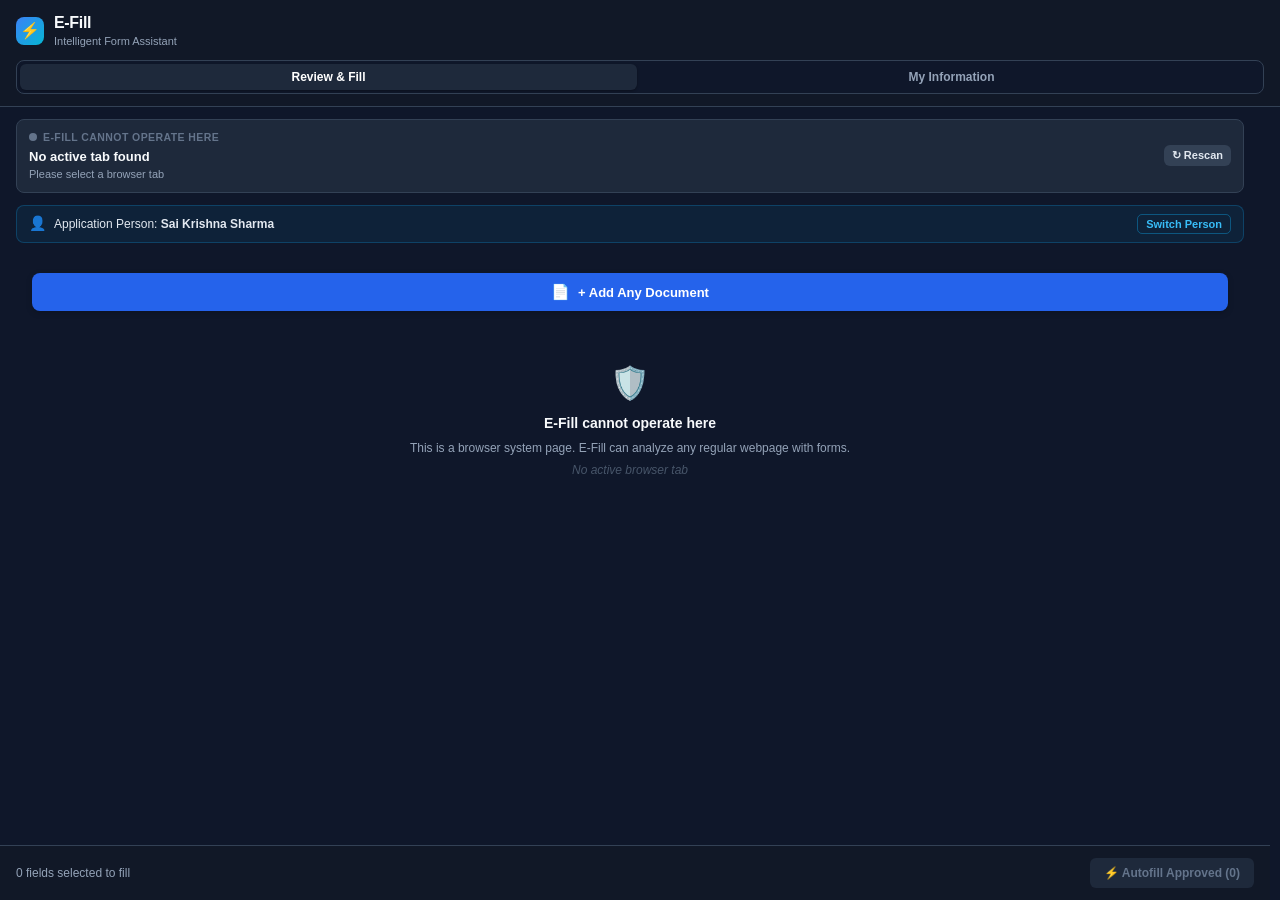
<file: sidepanel/index.html>
<!DOCTYPE html>
<html lang="en">
<head>
  <meta charset="UTF-8">
  <meta name="viewport" content="width=device-width, initial-scale=1.0">
  <title>E-Fill Assistant</title>
  <link rel="stylesheet" href="sidepanel.css">
</head>
<body>
  <header class="app-header">
    <div class="logo-group">
      <div class="logo-icon">⚡</div>
      <div>
        <h1 class="app-title">E-Fill</h1>
        <p class="app-tagline">Intelligent Form Assistant</p>
      </div>
    </div>
    <div class="tab-nav">
      <button class="tab-btn active" id="tab-review-btn">Review &amp; Fill</button>
      <button class="tab-btn" id="tab-info-btn">My Information <span class="tab-notification-badge" id="info-tab-badge" style="display:none;"></span></button>
    </div>
  </header>

  <!-- Hidden top-level file input for document selection from any tab (Review & Fill or My Information) -->
  <input type="file" id="profile-doc-file-input" style="display: none;" accept=".pdf,.jpg,.jpeg,.png,.webp,.txt,.json,image/*,application/pdf,text/plain">

  <!-- ═══════════════════════════════════════════════════════════════
       TAB 1: Review & Fill
  ═══════════════════════════════════════════════════════════════ -->
  <main class="tab-view active" id="view-review">
    <div class="review-scrollable-content" id="review-scrollable-content">

    <!-- Page Context Card -->
    <section class="page-context-card">
      <div class="context-meta">
        <div class="eligibility-banner" id="eligibility-banner">
          <span class="eligibility-dot" id="eligibility-dot"></span>
          <span class="eligibility-label" id="eligibility-label">Checking page...</span>
        </div>
        <h2 class="page-title" id="page-title">Detecting form...</h2>
        <p class="page-url" id="page-url">Checking active browser tab</p>
      </div>
      <button class="btn btn-secondary btn-sm" id="btn-rescan" title="Rescan current page">
        ↻ Rescan
      </button>
    </section>

    <!-- Active Application Person Context -->
    <div class="active-profile-card" id="active-profile-card">
      <div class="active-profile-details">
        <span class="active-profile-icon">👤</span>
        <span class="active-profile-text">Application Person: <strong id="active-profile-name">Sai Venkat</strong></span>
      </div>
      <button type="button" class="btn-switch-profile" id="btn-switch-profile" title="Switch person profile">Switch Person</button>
    </div>

    <!-- Review & Fill Quick Actions Bar -->
    <div class="review-actions-bar" id="review-actions-bar" style="display: flex; gap: 8px; margin: 8px 16px; align-items: center;">
      <button type="button" class="btn btn-primary btn-add-any-doc" id="btn-review-add-doc" style="display: flex; align-items: center; justify-content: center; gap: 8px; flex: 1; padding: 10px 14px; font-size: 13px; font-weight: 600; border-radius: 8px; box-shadow: 0 2px 6px rgba(0, 0, 0, 0.2);" title="Upload any document to extract useful information and solve missing fields">
        <span style="font-size: 15px;">📄</span>
        <span>+ Add Any Document</span>
      </button>
    </div>

    <!-- Application Plan Card (Journey & Discovered Sections) -->
    <section class="app-plan-card" id="app-plan-card" style="display: none; margin: 8px 16px; padding: 12px 14px; background: #ffffff; border: 1px solid #e2e8f0; border-radius: 8px; box-shadow: 0 1px 3px rgba(0,0,0,0.04);">
      <div style="display: flex; justify-content: space-between; align-items: center; margin-bottom: 6px;">
        <span style="font-size: 11px; font-weight: 700; text-transform: uppercase; letter-spacing: 0.5px; color: #64748b;">APPLICATION PLAN</span>
        <span class="plan-step-badge" id="plan-step-badge" style="font-size: 11px; background: #e0e7ff; color: #3730a3; padding: 2px 8px; border-radius: 12px; font-weight: 600;">Step 1</span>
      </div>
      <div style="display: flex; justify-content: space-between; align-items: baseline; margin-bottom: 10px;">
        <div class="plan-app-title" id="plan-app-title" style="font-size: 13px; font-weight: 700; color: #0f172a;">Application Journey</div>
        <div class="plan-progress-text" id="plan-progress-text" style="font-size: 11px; color: #64748b; font-weight: 600;">Progress: 1 section discovered</div>
      </div>
      <div class="plan-sections-list" id="plan-sections-list" style="display: flex; flex-direction: column; gap: 6px;">
        <!-- Dynamic section status rows rendered by JS -->
      </div>
      <div class="plan-sections-row" id="plan-sections-row" style="display: none;">
        <!-- Retained for backwards compatibility -->
      </div>
      <div class="plan-future-notice" id="plan-future-notice" style="margin-top: 8px; font-size: 11px; color: #94a3b8; font-style: italic; display: none;">
        Future sections will be discovered as you proceed.
      </div>
    </section>

    <!-- Conversational Assistant Box -->
    <section class="assistant-box" id="assistant-box" style="display: none; margin: 8px 16px; padding: 12px 14px; background: #f0fdf4; border: 1px solid #bbf7d0; border-radius: 8px;">
      <div style="display: flex; align-items: center; gap: 6px; margin-bottom: 6px;">
        <span style="font-size: 14px;">💬</span>
        <strong style="font-size: 12px; color: #166534;">Assistant Question</strong>
      </div>
      <p class="assistant-prompt" id="assistant-prompt" style="font-size: 13px; color: #1e293b; margin-bottom: 10px;"></p>
      <div class="assistant-options-container" id="assistant-options-container" style="display: flex; flex-wrap: wrap; gap: 6px;"></div>
    </section>

    <!-- Summary Bar (eligible only) -->
    <section class="summary-bar" id="summary-bar" style="display: none;">
      <div class="summary-pill ready">
        <span class="count" id="count-ready">0</span>
        <span class="label">Ready</span>
      </div>
      <div class="summary-pill review">
        <span class="count" id="count-review">0</span>
        <span class="label">Review</span>
      </div>
      <div class="summary-pill conflict">
        <span class="count" id="count-conflict">0</span>
        <span class="label">Conflict</span>
      </div>
      <div class="summary-pill unavailable">
        <span class="count" id="count-unavailable">0</span>
        <span class="label">Missing</span>
      </div>
    </section>

    <!-- Field Proposals Container -->
    <div class="proposals-container" id="proposals-container">

      <!-- Browser-internal page / blocked state -->
      <div class="ineligible-state" id="ineligible-state" style="display: none;">
        <div class="empty-icon">🛡️</div>
        <h3>E-Fill cannot operate here</h3>
        <p>This is a browser system page. E-Fill can analyze any regular webpage with forms.</p>
        <p class="ineligible-reason" id="ineligible-reason"></p>
      </div>

      <!-- Eligible but no fields yet -->
      <div class="empty-state" id="empty-state" style="display: none;">
        <div class="empty-icon">🔍</div>
        <h3>No Form Detected Yet</h3>
        <p>Open a form page or click "Rescan" to detect and review fields.</p>
      </div>

      <!-- Proposals grouped by status -->
      <div id="proposals-list" style="display: none;">
        <!-- Group: Ready -->
        <div class="proposal-group" id="group-ready" style="display: none;">
          <div class="group-header group-header-ready">
            <span class="group-header-icon">✅</span>
            <span class="group-header-label">Ready to Fill</span>
            <span class="group-header-count" id="group-count-ready">0</span>
          </div>
          <div class="proposals-stack" id="stack-ready"></div>
        </div>

        <!-- Group: Review Required -->
        <div class="proposal-group" id="group-review" style="display: none;">
          <div class="group-header group-header-review">
            <span class="group-header-icon">⚠️</span>
            <span class="group-header-label">Review Required</span>
            <span class="group-header-count" id="group-count-review">0</span>
          </div>
          <div class="proposals-stack" id="stack-review"></div>
        </div>

        <!-- Group: Conflicts -->
        <div class="proposal-group" id="group-conflict" style="display: none;">
          <div class="group-header group-header-conflict">
            <span class="group-header-icon">⚡</span>
            <span class="group-header-label">Conflicts — Choose a value</span>
            <span class="group-header-count" id="group-count-conflict">0</span>
          </div>
          <div class="proposals-stack" id="stack-conflict"></div>
        </div>

        <!-- Group: Application Choices -->
        <div class="proposal-group" id="group-choices" style="display: none;">
          <div class="group-header group-header-choice">
            <span class="group-header-icon">🔘</span>
            <span class="group-header-label">Application Choices</span>
            <span class="group-header-count" id="group-count-choices">0</span>
          </div>
          <div class="proposals-stack" id="stack-choices"></div>
        </div>

        <!-- Group: Missing Information -->
        <div class="proposal-group" id="group-missing" style="display: none;">
          <div class="group-header group-header-missing">
            <span class="group-header-icon">ℹ️</span>
            <span class="group-header-label">Missing Information</span>
            <span class="group-header-count" id="group-count-missing">0</span>
          </div>
          <div class="proposals-stack" id="stack-missing"></div>
        </div>

        <!-- Group: Document Requirements -->
        <div class="proposal-group" id="group-docs" style="display: none;">
          <div class="group-header group-header-doc">
            <span class="group-header-icon">📄</span>
            <span class="group-header-label">Document Requirements</span>
            <span class="group-header-count" id="group-count-docs">0</span>
          </div>
          <div class="proposals-stack" id="stack-docs"></div>
        </div>

        <!-- Group: Upload Preparation -->
        <div class="proposal-group" id="group-uploads" style="display: none;">
          <div class="group-header group-header-upload">
            <span class="group-header-icon">📤</span>
            <span class="group-header-label">Application Uploads</span>
            <span class="group-header-count" id="group-count-uploads">0</span>
          </div>
          <div class="proposals-stack" id="stack-uploads"></div>
        </div>

        <!-- Group: Security / User Action -->
        <div class="proposal-group" id="group-security" style="display: none;">
          <div class="group-header group-header-security">
            <span class="group-header-icon">🔐</span>
            <span class="group-header-label">Security / User Action</span>
            <span class="group-header-count" id="group-count-security">0</span>
          </div>
          <div class="proposals-stack" id="stack-security"></div>
        </div>
      </div>
    </div>

    <!-- Result Alert -->
    <div class="result-alert" id="result-alert" style="display: none;"></div>
    </div><!-- End of review-scrollable-content -->

    <!-- Footer Action Bar (Fixed at absolute bottom of Review & Fill) -->
    <footer class="action-bar" id="review-action-footer">
      <div class="action-info">
        <span id="approved-count-text">0 fields selected</span>
      </div>
      <button class="btn btn-primary" id="btn-autofill" disabled>
        ⚡ Autofill Approved Fields
      </button>
    </footer>
  </main>

  <!-- ═══════════════════════════════════════════════════════════════
       TAB 2: My Information
  ═══════════════════════════════════════════════════════════════ -->
  <main class="tab-view" id="view-info">

    <div class="info-header">
      <div class="profile-selector-container">
        <div class="profile-dropdown-wrapper">
          <button type="button" class="profile-dropdown-btn" id="btn-profile-dropdown" title="Select or add information profile">
            <div class="profile-dropdown-text">
              <span class="profile-dropdown-label">My Information <span class="profile-dropdown-caret">▼</span></span>
              <span class="profile-dropdown-name" id="current-profile-display-name">Sai Venkat</span>
            </div>
          </button>
          <div class="profile-dropdown-menu" id="profile-dropdown-menu" style="display: none;">
            <div class="profile-dropdown-title">Information Profiles</div>
            <div class="profile-dropdown-list" id="profile-dropdown-list">
              <!-- Dynamic list: Sai Venkat, Brother, Father, Mother, Friend -->
            </div>
            <div class="profile-dropdown-divider"></div>
            <button type="button" class="profile-dropdown-add-btn" id="btn-open-add-person">
              + Add Person
            </button>
          </div>
        </div>
      </div>
      <div class="info-header-actions">
        <button type="button" class="btn btn-primary btn-sm" id="btn-add-profile-doc" title="Add document to build profile">
          + Add Document
        </button>
        <button type="button" class="btn btn-secondary btn-sm" id="btn-open-add-info" title="Manually add information">
          + Add Information
        </button>
        <button type="button" class="btn btn-ghost btn-sm" id="btn-reset-info" title="Reset to sample data">
          Sample
        </button>
      </div>
    </div>

    <!-- ═══════════════════════════════════════════════════════════════
         PROFILE VIEW CONTAINER (Clean Structured Information Profile)
    ═══════════════════════════════════════════════════════════════ -->
    <div id="profile-view-container" class="profile-view-container">

      <!-- 1. EMPTY PROFILE VIEW -->
      <div id="empty-profile-view" class="empty-profile-view" style="display: none;">
        <div class="empty-profile-card">
          <div class="empty-profile-badge-row">
            <span class="empty-badge">INFORMATION PROFILE</span>
          </div>

          <div class="empty-person-banner">
            <span class="empty-person-label">Person:</span>
            <strong class="empty-person-name" id="empty-person-name">Brother</strong>
          </div>

          <p class="empty-profile-instruction">
            No information saved for this person yet.<br>
            Add a document to automatically populate this profile, or enter information manually.
          </p>

          <div class="empty-profile-action-box" style="display: flex; gap: 10px; justify-content: center; margin-top: 16px;">
            <button type="button" class="btn btn-primary" id="btn-empty-add-doc">
              📄 + Add Document
            </button>
            <button type="button" class="btn btn-secondary" id="btn-empty-manual-fallback">
              + Add Information Manually
            </button>
          </div>
        </div>
      </div>

      <!-- 2. POPULATED PROFILE VIEW: Living Structured Information Profile -->
      <div id="populated-profile-view" class="populated-profile-view">
        <div id="populated-sections-container" class="populated-sections-container">
          <!-- Dynamic categorized cards: Personal Details, Identity, Address, Education, etc. -->
        </div>
      </div>

    </div>

    <div class="info-sections" id="info-sections" style="display: none;">

      <!-- ── PERSONAL ────────────────────────────────────── -->
      <div class="info-section" data-section="personal">
        <div class="section-header">
          <span class="section-icon">👤</span>
          <span class="section-label">Personal Details</span>
        </div>
        <div class="section-body">
          <div class="form-group">
            <label for="ip-full-name">Full Name</label>
            <input type="text" id="ip-full-name" data-field="full_name" placeholder="As per official documents">
            <span class="field-source-hint" data-source-for="full_name"></span>
          </div>
          <div class="form-group">
            <label for="ip-dob">Date of Birth</label>
            <input type="date" id="ip-dob" data-field="dob">
            <span class="field-source-hint" data-source-for="dob"></span>
          </div>
          <div class="form-group">
            <label for="ip-first-name">First Name</label>
            <input type="text" id="ip-first-name" data-field="first_name">
          </div>
          <div class="form-group">
            <label for="ip-middle-name">Middle Name</label>
            <input type="text" id="ip-middle-name" data-field="middle_name">
          </div>
          <div class="form-group">
            <label for="ip-last-name">Last Name / Surname</label>
            <input type="text" id="ip-last-name" data-field="last_name">
          </div>
          <div class="form-group">
            <label for="ip-gender">Gender</label>
            <select id="ip-gender" data-field="gender">
              <option value="">-- Select --</option>
              <option value="Male">Male</option>
              <option value="Female">Female</option>
              <option value="Transgender">Transgender</option>
            </select>
          </div>
          <div class="form-group">
            <label for="ip-nationality">Nationality</label>
            <input type="text" id="ip-nationality" data-field="nationality" placeholder="Indian">
          </div>
          <div class="form-group">
            <label for="ip-marital-status">Marital Status</label>
            <select id="ip-marital-status" data-field="marital_status">
              <option value="">-- Select --</option>
              <option value="Single">Single / Unmarried</option>
              <option value="Married">Married</option>
              <option value="Divorced">Divorced</option>
              <option value="Widowed">Widowed</option>
            </select>
          </div>
        </div>
      </div>

      <!-- ── IDENTITY ────────────────────────────────────── -->
      <div class="info-section sensitive-section" data-section="identity">
        <div class="section-header">
          <span class="section-icon">🪪</span>
          <span class="section-label">Identity Documents</span>
          <span class="section-sensitive-badge">🔒 Sensitive</span>
        </div>
        <div class="section-body">
          <div class="sensitive-notice">
            <span>🔒</span> Masked for privacy. Used only with your explicit confirmation.
          </div>
          <div class="form-group">
            <label for="ip-aadhaar">Aadhaar Number</label>
            <div class="sensitive-field-row">
              <input type="password" id="ip-aadhaar" data-field="aadhaar_number" maxlength="12" placeholder="••••••••••••" class="sensitive-input">
              <button type="button" class="btn-reveal" data-target="ip-aadhaar" title="Show / hide">👁</button>
            </div>
          </div>
          <div class="form-group">
            <label for="ip-alt-id-type">Alternative ID Type</label>
            <select id="ip-alt-id-type" data-field="alt_id_type">
              <option value="">-- Select --</option>
              <option value="PAN">PAN Card</option>
              <option value="Passport">Passport</option>
              <option value="Voter ID">Voter ID</option>
              <option value="Driving License">Driving License</option>
            </select>
          </div>
          <div class="form-group">
            <label for="ip-alt-id-num">Alternative ID Number</label>
            <div class="sensitive-field-row">
              <input type="password" id="ip-alt-id-num" data-field="alt_id_number" placeholder="••••••••" class="sensitive-input">
              <button type="button" class="btn-reveal" data-target="ip-alt-id-num" title="Show / hide">👁</button>
            </div>
          </div>
        </div>
      </div>

      <!-- ── CONTACT ─────────────────────────────────────── -->
      <div class="info-section" data-section="contact">
        <div class="section-header">
          <span class="section-icon">📱</span>
          <span class="section-label">Contact Information</span>
        </div>
        <div class="section-body">
          <div class="form-group">
            <label for="ip-phone">Primary Mobile Number</label>
            <input type="tel" id="ip-phone" data-field="primary_phone" maxlength="10" placeholder="10-digit mobile">
          </div>
          <div class="form-group">
            <label for="ip-email">Email Address</label>
            <input type="email" id="ip-email" data-field="email" placeholder="your@email.com">
          </div>
          <div class="form-group">
            <label for="ip-phone2">Alternate Mobile</label>
            <input type="tel" id="ip-phone2" data-field="secondary_phone" maxlength="10">
          </div>
          <div class="form-group">
            <label for="ip-email2">Alternate Email</label>
            <input type="email" id="ip-email2" data-field="secondary_email">
          </div>
        </div>
      </div>

      <!-- ── ADDRESS ─────────────────────────────────────── -->
      <div class="info-section" data-section="address">
        <div class="section-header">
          <span class="section-icon">🏠</span>
          <span class="section-label">Address</span>
        </div>
        <div class="section-body">
          <div class="form-group">
            <label for="ip-house">House / Flat / Door Number</label>
            <input type="text" id="ip-house" data-field="house_number" placeholder="Plot No / Flat No">
          </div>
          <div class="form-group">
            <label for="ip-street">Street / Road / Colony</label>
            <input type="text" id="ip-street" data-field="street">
          </div>
          <div class="form-group">
            <label for="ip-address-line">Full Address Line</label>
            <textarea id="ip-address-line" data-field="address_line" rows="2" placeholder="House No, Street, Area"></textarea>
          </div>
          <div class="form-group">
            <label for="ip-village">Village / Town / Locality</label>
            <input type="text" id="ip-village" data-field="village">
          </div>
          <div class="form-group">
            <label for="ip-mandal">Mandal / Tehsil / Taluk</label>
            <input type="text" id="ip-mandal" data-field="mandal">
          </div>
          <div class="form-group">
            <label for="ip-district">District</label>
            <input type="text" id="ip-district" data-field="district">
          </div>
          <div class="form-group">
            <label for="ip-state">State / UT</label>
            <input type="text" id="ip-state" data-field="state">
          </div>
          <div class="form-group">
            <label for="ip-pincode">PIN Code</label>
            <input type="text" id="ip-pincode" data-field="pincode" maxlength="6">
          </div>
          <div class="form-group">
            <label for="ip-city">City</label>
            <input type="text" id="ip-city" data-field="city">
          </div>
          <div class="form-group">
            <label for="ip-country">Country</label>
            <input type="text" id="ip-country" data-field="country" placeholder="India">
          </div>
        </div>
      </div>

      <!-- ── FAMILY ──────────────────────────────────────── -->
      <div class="info-section" data-section="family">
        <div class="section-header">
          <span class="section-icon">👨‍👩‍👦</span>
          <span class="section-label">Family Details</span>
        </div>
        <div class="section-body">
          <div class="form-group">
            <label for="ip-father">Father's Name</label>
            <input type="text" id="ip-father" data-field="father_name">
          </div>
          <div class="form-group">
            <label for="ip-mother">Mother's Name</label>
            <input type="text" id="ip-mother" data-field="mother_name">
          </div>
          <div class="form-group">
            <label for="ip-guardian">Guardian's Name</label>
            <input type="text" id="ip-guardian" data-field="guardian_name">
          </div>
          <div class="form-group">
            <label for="ip-spouse">Spouse's Name</label>
            <input type="text" id="ip-spouse" data-field="spouse_name">
          </div>
        </div>
      </div>

      <!-- ── CATEGORY / RESERVATION ─────────────────────── -->
      <div class="info-section" data-section="category">
        <div class="section-header">
          <span class="section-icon">📋</span>
          <span class="section-label">Category / Reservation</span>
        </div>
        <div class="section-body">
          <div class="form-group">
            <label for="ip-category">Category</label>
            <select id="ip-category" data-field="category">
              <option value="">-- Select --</option>
              <option value="General">General / UR</option>
              <option value="OBC">OBC</option>
              <option value="SC">SC</option>
              <option value="ST">ST</option>
              <option value="EWS">EWS</option>
            </select>
          </div>
          <div class="form-group">
            <label for="ip-caste">Caste / Community</label>
            <input type="text" id="ip-caste" data-field="caste_community">
          </div>
          <div class="form-group">
            <label for="ip-ews">EWS Status</label>
            <select id="ip-ews" data-field="ews_status">
              <option value="">-- Select --</option>
              <option value="Yes">Yes</option>
              <option value="No">No</option>
            </select>
          </div>
          <div class="form-group">
            <label for="ip-income">Annual Family Income (₹)</label>
            <input type="text" id="ip-income" data-field="annual_income" placeholder="e.g. 450000">
          </div>
        </div>
      </div>

      <!-- ── EDUCATION (multi-record) ────────────────────── -->
      <div class="info-section" data-section="education">
        <div class="section-header">
          <span class="section-icon">🎓</span>
          <span class="section-label">Education</span>
          <span class="section-badge" id="edu-count-badge">0 records</span>
        </div>
        <div class="section-body">
          <div id="edu-records-container">
            <!-- Education record cards rendered by JS -->
          </div>
          <button type="button" class="btn btn-secondary btn-sm edu-add-btn" id="btn-add-education">
            + Add Education Record
          </button>
        </div>
      </div>

      <!-- ── EMPLOYMENT ──────────────────────────────────── -->
      <div class="info-section" data-section="employment">
        <div class="section-header">
          <span class="section-icon">💼</span>
          <span class="section-label">Employment</span>
        </div>
        <div class="section-body">
          <div class="form-group">
            <label for="ip-emp-status">Employment Status</label>
            <select id="ip-emp-status" data-field="employment_status">
              <option value="">-- Select --</option>
              <option value="Employed">Employed</option>
              <option value="Unemployed">Unemployed</option>
              <option value="Self-Employed">Self-Employed</option>
              <option value="Student">Student</option>
            </select>
          </div>
          <div class="form-group">
            <label for="ip-employer">Employer / Organization</label>
            <input type="text" id="ip-employer" data-field="employer">
          </div>
          <div class="form-group">
            <label for="ip-designation">Designation / Post</label>
            <input type="text" id="ip-designation" data-field="designation">
          </div>
          <div class="form-group">
            <label for="ip-exp">Years of Experience</label>
            <input type="number" id="ip-exp" data-field="years_of_experience" min="0" max="50">
          </div>
          <div class="form-group">
            <label for="ip-govt-emp">Government Employee</label>
            <select id="ip-govt-emp" data-field="govt_employee_status">
              <option value="">-- Select --</option>
              <option value="Yes">Yes</option>
              <option value="No">No</option>
            </select>
          </div>
        </div>
      </div>

      <!-- ── ADDITIONAL ──────────────────────────────────── -->
      <div class="info-section" data-section="additional">
        <div class="section-header">
          <span class="section-icon">📎</span>
          <span class="section-label">Additional Information</span>
        </div>
        <div class="section-body">
          <div class="form-group">
            <label for="ip-ex-service">Ex-Serviceman</label>
            <select id="ip-ex-service" data-field="ex_serviceman_status">
              <option value="">-- Select --</option>
              <option value="Yes">Yes</option>
              <option value="No">No</option>
            </select>
          </div>
          <div class="form-group">
            <label for="ip-disability">Disability Type (if any)</label>
            <input type="text" id="ip-disability" data-field="disability_type" placeholder="e.g. Orthopaedic">
          </div>
          <div class="form-group">
            <label for="ip-disability-pct">Disability Percentage</label>
            <input type="text" id="ip-disability-pct" data-field="disability_percentage" placeholder="e.g. 40%">
          </div>
        </div>
      </div>

      <!-- ── BANKING (sensitive) ─────────────────────────── -->
      <div class="info-section sensitive-section" data-section="banking">
        <div class="section-header">
          <span class="section-icon">🏦</span>
          <span class="section-label">Banking Details</span>
          <span class="section-sensitive-badge">🔒 Sensitive</span>
        </div>
        <div class="section-body">
          <div class="sensitive-notice">
            <span>🔒</span> Bank details are masked and will never be autofilled without explicit approval per field.
          </div>
          <div class="form-group">
            <label for="ip-bank-name">Bank Name</label>
            <input type="text" id="ip-bank-name" data-field="bank_name" placeholder="e.g. State Bank of India">
          </div>
          <div class="form-group">
            <label for="ip-bank-holder">Account Holder Name</label>
            <input type="text" id="ip-bank-holder" data-field="bank_account_holder">
          </div>
          <div class="form-group">
            <label for="ip-account-num">Account Number</label>
            <div class="sensitive-field-row">
              <input type="password" id="ip-account-num" data-field="bank_account_number" class="sensitive-input" placeholder="••••••••••••">
              <button type="button" class="btn-reveal" data-target="ip-account-num" title="Show / hide">👁</button>
            </div>
          </div>
          <div class="form-group">
            <label for="ip-ifsc">IFSC Code</label>
            <div class="sensitive-field-row">
              <input type="password" id="ip-ifsc" data-field="bank_ifsc" class="sensitive-input" placeholder="••••••••••••" maxlength="11">
              <button type="button" class="btn-reveal" data-target="ip-ifsc" title="Show / hide">👁</button>
            </div>
          </div>
        </div>
      </div>

      <!-- ── CUSTOM FIELDS ───────────────────────────────── -->
      <div class="info-section" data-section="custom" id="section-custom" style="display: none;">
        <div class="section-header">
          <span class="section-icon">🏷️</span>
          <span class="section-label">Custom Information</span>
          <span class="section-badge" id="custom-count-badge">0</span>
        </div>
        <div class="section-body" id="custom-fields-container">
          <!-- Dynamic custom fields rendered by JS -->
        </div>
      </div>

    </div><!-- /info-sections -->

    <!-- Save bar -->
    <div class="info-save-bar">
      <button type="button" class="btn btn-primary" id="btn-save-info">
        Save My Information
      </button>
      <span class="save-toast" id="save-toast-info">Saved to local storage!</span>
    </div>

  </main>

  <!-- ═══════════════════════════════════════════════════════════════
       MODAL: + Add / Edit Information
  ═══════════════════════════════════════════════════════════════ -->
  <div class="modal-overlay" id="modal-add-info" style="display: none;">
    <div class="modal-card">
      <div class="modal-header">
        <h3 id="modal-field-title">+ Add Information</h3>
        <button type="button" class="btn-modal-close" id="btn-modal-close-add-info" title="Close">×</button>
      </div>
      <div class="modal-body">
        <input type="hidden" id="edit-custom-id" value="">
        <div class="form-group">
          <label for="add-field-name">Field Name</label>
          <input type="text" id="add-field-name" placeholder="e.g. Surname, Driving License, Alt Mobile..." autocomplete="off">
          <span class="field-resolve-hint" id="add-field-hint"></span>
        </div>

        <div class="form-group">
          <label for="add-field-category">Category</label>
          <select id="add-field-category">
            <option value="personal">👤 Personal Details</option>
            <option value="identity">🪪 Identity Documents</option>
            <option value="contact">📱 Contact Information</option>
            <option value="address">🏠 Address</option>
            <option value="family">👨‍👩‍👦 Family Details</option>
            <option value="category">📋 Category / Reservation</option>
            <option value="education">🎓 Education</option>
            <option value="employment">💼 Employment</option>
            <option value="additional">📎 Additional Information</option>
            <option value="banking">🏦 Banking Details</option>
            <option value="custom">🏷️ Custom Information</option>
          </select>
        </div>

        <div class="form-group">
          <label for="add-field-value">Value</label>
          <input type="text" id="add-field-value" placeholder="Enter value" autocomplete="off">
        </div>

        <div class="duplicate-warning" id="add-duplicate-warning" style="display: none;">
          <div class="dup-icon">⚠️</div>
          <div class="dup-content">
            <p class="dup-title">Field already exists</p>
            <p class="dup-detail" id="add-duplicate-detail"></p>
          </div>
        </div>
      </div>
      <div class="modal-footer">
        <button type="button" class="btn btn-secondary" id="btn-cancel-add-info">Cancel</button>
        <button type="button" class="btn btn-primary" id="btn-submit-add-info">Add Information</button>
      </div>
    </div>
  </div>

  <!-- ═══════════════════════════════════════════════════════════════
       MODAL: Delete Confirmation
  ═══════════════════════════════════════════════════════════════ -->
  <div class="modal-overlay" id="modal-delete-confirm" style="display: none;">
    <div class="modal-card">
      <div class="modal-header">
        <h3>Delete Information?</h3>
        <button type="button" class="btn-modal-close" id="btn-modal-close-delete" title="Close">×</button>
      </div>
      <div class="modal-body">
        <div class="del-confirm-box">
          <div class="del-confirm-row">
            <span class="del-confirm-label">Field:</span>
            <span class="del-confirm-val" id="del-field-name">Surname</span>
          </div>
          <div class="del-confirm-row">
            <span class="del-confirm-label">Value:</span>
            <span class="del-confirm-val" id="del-field-val">VENKAT</span>
          </div>
        </div>
        <p class="del-confirm-note">This will remove this information from your saved profile.</p>

        <div class="active-reference-warning" id="del-ref-warning" style="display: none;">
          <div class="del-ref-icon">⚠️</div>
          <div class="del-ref-content">
            <p class="del-ref-title">Active Form Reference</p>
            <p class="del-ref-detail" id="del-ref-detail">This information is currently used by the active form.</p>
          </div>
        </div>
      </div>
      <div class="modal-footer">
        <button type="button" class="btn btn-secondary" id="btn-cancel-delete">Cancel</button>
        <button type="button" class="btn btn-danger" id="btn-confirm-delete">Delete</button>
      </div>
    </div>
  </div>

  <!-- ═══════════════════════════════════════════════════════════════
       MODAL: + Add Person
  ═══════════════════════════════════════════════════════════════ -->
  <div class="modal-overlay" id="modal-add-person" style="display: none;">
    <div class="modal-card">
      <div class="modal-header">
        <h3>+ Create Information Profile</h3>
        <button type="button" class="btn-modal-close" id="btn-modal-close-add-person" title="Close">×</button>
      </div>
      <div class="modal-body">
        <p class="modal-instruction">Create an independent information profile for another person.</p>
        <div class="form-group">
          <label for="add-person-name">Profile Name / Person's Name</label>
          <input type="text" id="add-person-name" placeholder="e.g. Brother, Father, Rahul..." autocomplete="off">
        </div>
        <div class="form-group">
          <label for="add-person-rel">Relationship</label>
          <select id="add-person-rel">
            <option value="Self">Self</option>
            <option value="Brother" selected>Brother</option>
            <option value="Father">Father</option>
            <option value="Mother">Mother</option>
            <option value="Sister">Sister</option>
            <option value="Spouse">Spouse</option>
            <option value="Friend">Friend</option>
            <option value="Other">Other</option>
          </select>
        </div>
      </div>
      <div class="modal-footer">
        <button type="button" class="btn btn-secondary" id="btn-cancel-add-person">Cancel</button>
        <button type="button" class="btn btn-primary" id="btn-submit-add-person">Create Person Profile</button>
      </div>
    </div>
  </div>

  <!-- ═══════════════════════════════════════════════════════════════
       MODAL: New Person / Different Person Detected
  ═══════════════════════════════════════════════════════════════ -->
  <div class="modal-overlay" id="modal-new-person-detected" style="display: none;">
    <div class="modal-card modal-card-lg">
      <div class="modal-header">
        <div class="modal-title-with-badge">
          <span class="warning-badge">⚠️ DIFFERENT PERSON DETECTED</span>
          <h3>Document From Another Person</h3>
        </div>
        <button type="button" class="btn-modal-close" id="btn-modal-close-new-person" title="Close">×</button>
      </div>
      <div class="modal-body">
        <p class="modal-notice-banner">This document appears to contain information for another person, not the currently selected profile.</p>
        <div class="person-compare-grid">
          <div class="person-compare-col">
            <span class="col-title">Currently Selected Profile</span>
            <div class="person-card" id="cur-person-card">
              <strong id="cur-person-name">Sai Venkat</strong>
              <span id="cur-person-details">sai@gmail.com</span>
            </div>
          </div>
          <div class="person-compare-col highlight">
            <span class="col-title">Document Extracted Person</span>
            <div class="person-card highlight" id="ext-person-card">
              <strong id="ext-person-name">Pendyala Rahul</strong>
              <div id="ext-person-fields" class="ext-person-fields"></div>
            </div>
          </div>
        </div>
        <div class="modal-section-title">Where does this information belong?</div>
      </div>
      <div class="modal-footer modal-footer-multi">
        <button type="button" class="btn btn-secondary" id="btn-use-once-doc">Use Once</button>
        <button type="button" class="btn btn-secondary" id="btn-add-to-existing-profile">Add to Existing Profile</button>
        <button type="button" class="btn btn-primary" id="btn-create-new-person-from-doc">Create New Person</button>
      </div>
    </div>
  </div>

  <!-- ═══════════════════════════════════════════════════════════════
       MODAL: Conflict Detected
  ═══════════════════════════════════════════════════════════════ -->
  <div class="modal-overlay" id="modal-conflict-detected" style="display: none;">
    <div class="modal-card">
      <div class="modal-header">
        <div class="modal-title-with-badge">
          <span class="conflict-badge">⚡ CONFLICT DETECTED</span>
          <h3>Conflicting Information</h3>
        </div>
        <button type="button" class="btn-modal-close" id="btn-modal-close-conflict" title="Close">×</button>
      </div>
      <div class="modal-body">
        <p class="del-confirm-note" id="conflict-field-title">Field: Mobile Number</p>
        <div class="del-confirm-box">
          <div class="del-confirm-row">
            <span class="del-confirm-label">Existing Profile:</span>
            <span class="del-confirm-val" id="conflict-existing-val">9000000000</span>
          </div>
          <div class="del-confirm-row">
            <span class="del-confirm-label">Document Value:</span>
            <span class="del-confirm-val highlight" id="conflict-doc-val">9123456789</span>
          </div>
        </div>
      </div>
      <div class="modal-footer modal-footer-multi">
        <button type="button" class="btn btn-secondary" id="btn-conflict-keep">Keep Existing</button>
        <button type="button" class="btn btn-primary" id="btn-conflict-use-doc">Use Document</button>
        <button type="button" class="btn btn-secondary" id="btn-conflict-edit">Edit</button>
        <button type="button" class="btn btn-outline" id="btn-conflict-use-once">Use Once</button>
      </div>
    </div>
  </div>

  <!-- ═══════════════════════════════════════════════════════════════
       MODAL: Upload Preparation Preview
  ═══════════════════════════════════════════════════════════════ -->
  <div class="modal-overlay" id="modal-upload-preview" style="display: none;">
    <div class="modal-card modal-card-lg">
      <div class="modal-header">
        <div class="modal-title-with-badge">
          <span class="ready-badge" id="preview-status-badge">READY</span>
          <h3>Upload File Preview</h3>
        </div>
        <button type="button" class="btn-modal-close" id="btn-modal-close-preview" title="Close">×</button>
      </div>
      <div class="modal-body">
        <div class="preview-comparison-grid">
          <div class="preview-col">
            <span class="col-title">Original File</span>
            <div class="preview-meta-box" id="preview-original-meta">
              <p>Name: <span id="prev-orig-name">photo_original.jpg</span></p>
              <p>Dimensions: <span id="prev-orig-dims">4000 × 6000</span></p>
              <p>Size: <span id="prev-orig-size">2.8 MB</span></p>
            </div>
          </div>
          <div class="preview-col highlight">
            <span class="col-title">Prepared For Application</span>
            <div class="preview-meta-box highlight" id="preview-prepared-meta">
              <p>Name: <span id="prev-prep-name">photo_efill.jpg</span></p>
              <p>Dimensions: <span id="prev-prep-dims">300 × 400</span></p>
              <p>Size: <span id="prev-prep-size">82 KB</span></p>
              <p>Requirements: <span id="prev-prep-reqs">JPG, 20 KB–100 KB</span></p>
            </div>
          </div>
        </div>
        <div class="preview-checks-box" id="preview-checks-box" style="margin-top: 10px; padding: 10px; background: #f8fafc; border: 1px solid #e2e8f0; border-radius: 6px;">
          <h4 style="margin: 0 0 6px 0; font-size: 12px; font-weight: 600; color: #475569;">Application Requirement Validation</h4>
          <ul id="preview-checks-list" style="list-style: none; padding: 0; margin: 0; font-size: 12px; display: flex; flex-direction: column; gap: 4px;"></ul>
        </div>
        <div class="preview-image-container" id="preview-image-container" style="display: none; margin-top: 12px; text-align: center;">
          <img id="preview-img-element" alt="Prepared file preview" class="prepared-preview-img" style="max-height: 220px; max-width: 100%; border: 1px solid #cbd5e1; border-radius: 4px; box-shadow: 0 1px 3px rgba(0,0,0,0.1);">
        </div>
      </div>
      <div class="modal-footer" style="display: flex; justify-content: flex-end; gap: 8px;">
        <button type="button" class="btn btn-secondary" id="btn-replace-source-file">Replace</button>
        <button type="button" class="btn btn-primary" id="btn-confirm-use-prepared">Use This Photo</button>
      </div>
    </div>
  </div>

  <!-- ═══════════════════════════════════════════════════════════════
       MODAL: Document Processed (Review Before Profile Save)
  ═══════════════════════════════════════════════════════════════ -->
  <div class="modal-overlay" id="modal-document-processed" style="display: none;">
    <div class="modal-card modal-card-lg">
      <div class="modal-header">
        <div class="modal-title-with-badge">
          <span class="ready-badge">✓ DOCUMENT PROCESSED</span>
          <h3 id="doc-processed-title">Document: Aadhaar</h3>
        </div>
        <button type="button" class="btn-modal-close" id="btn-modal-close-doc-processed" title="Close">×</button>
      </div>
      <div class="modal-body">
        <p class="modal-instruction" id="doc-processed-banner">Review information found in this document before saving to profile.</p>

        <div class="del-confirm-box" style="margin-bottom: 12px;">
          <div class="del-confirm-row">
            <span class="del-confirm-label">Target Person:</span>
            <strong class="del-confirm-val" id="doc-processed-target-name">Brother</strong>
          </div>
          <div class="del-confirm-row">
            <span class="del-confirm-label">Document:</span>
            <span class="del-confirm-val" id="doc-processed-type-label">Aadhaar Card</span>
          </div>
        </div>

        <div class="processed-group-title">Information found:</div>
        <div id="doc-processed-found-container" class="doc-processed-container">
          <!-- Dynamic categorized groups: Personal, Identity, Address, etc. -->
        </div>

        <div class="processed-diff-box">
          <div class="diff-section">
            <span class="diff-section-label text-success">New information:</span>
            <ul id="doc-processed-new-list" class="diff-list new-items"></ul>
          </div>
          <div class="diff-section">
            <span class="diff-section-label text-muted">Existing information:</span>
            <ul id="doc-processed-existing-list" class="diff-list existing-items"></ul>
          </div>
        </div>
      </div>
      <div class="modal-footer" style="display: flex; gap: 8px; justify-content: flex-end; flex-wrap: wrap;">
        <button type="button" class="btn btn-secondary" id="btn-cancel-doc-processed">← Cancel / Back</button>
        <button type="button" class="btn btn-outline" id="btn-doc-use-once" style="border: 1px solid var(--border); background: var(--bg-card); color: var(--text-color);">Use Once</button>
        <button type="button" class="btn btn-primary" id="btn-save-doc-approved">Save to My Information</button>
      </div>
    </div>
  </div>

  <!-- ═══════════════════════════════════════════════════════════════
       MODAL: Quick Edit Field
  ═══════════════════════════════════════════════════════════════ -->
  <div class="modal-overlay" id="modal-edit-field" style="display: none;">
    <div class="modal-card">
      <div class="modal-header">
        <h3 id="edit-field-title">Edit Information</h3>
        <button type="button" class="btn-modal-close" id="btn-modal-close-edit-field" title="Close">×</button>
      </div>
      <div class="modal-body">
        <div class="form-group">
          <label for="edit-field-name-input">Field Name</label>
          <input type="text" id="edit-field-name-input" class="form-control" autocomplete="off" placeholder="Field name">
        </div>
        <div class="form-group">
          <label for="edit-field-value-input">Field Value</label>
          <input type="text" id="edit-field-value-input" class="form-control" autocomplete="off" placeholder="Field value">
          <span class="field-source-hint" id="edit-field-provenance-hint" style="display:block;">Will be saved with USER_EDITED provenance</span>
        </div>
      </div>
      <div class="modal-footer">
        <button type="button" class="btn btn-secondary" id="btn-cancel-edit-field">Cancel</button>
        <button type="button" class="btn btn-primary" id="btn-save-edit-field">Save Changes</button>
      </div>
    </div>
  </div>

  <!-- Scripts load order -->
  <script src="../core/canonical-schema.js"></script>
  <script src="../core/storage.js"></script>
  <script src="../core/document-field-map.js"></script>
  <script src="../core/information-profile.js"></script>
  <script src="../core/profile-manager.js"></script>
  <script src="../core/conflict-engine.js"></script>
  <script src="../core/file-validator.js"></script>
  <script src="../core/document-classifier.js"></script>
  <script src="../core/ocr-engine.js"></script>
  <script src="../core/document-extractor.js"></script>
  <script src="../core/document-source-manager.js"></script>
  <script src="../core/image-preparation-engine.js"></script>
  <script src="../core/upload-preparation-engine.js"></script>
  <script src="../core/upload-requirement-engine.js"></script>
  <script src="../core/document-requirement-engine.js"></script>
  <script src="../core/application-mapping-engine.js"></script>
  <script src="../core/availability-engine.js"></script>
  <script src="../core/source-selector.js"></script>
  <script src="../core/app-profiles.js"></script>
  <script src="../core/application-plan.js"></script>
  <script src="../core/conversational-assistant.js"></script>
  <script src="sidepanel.js"></script>
</body>
</html>
</file>
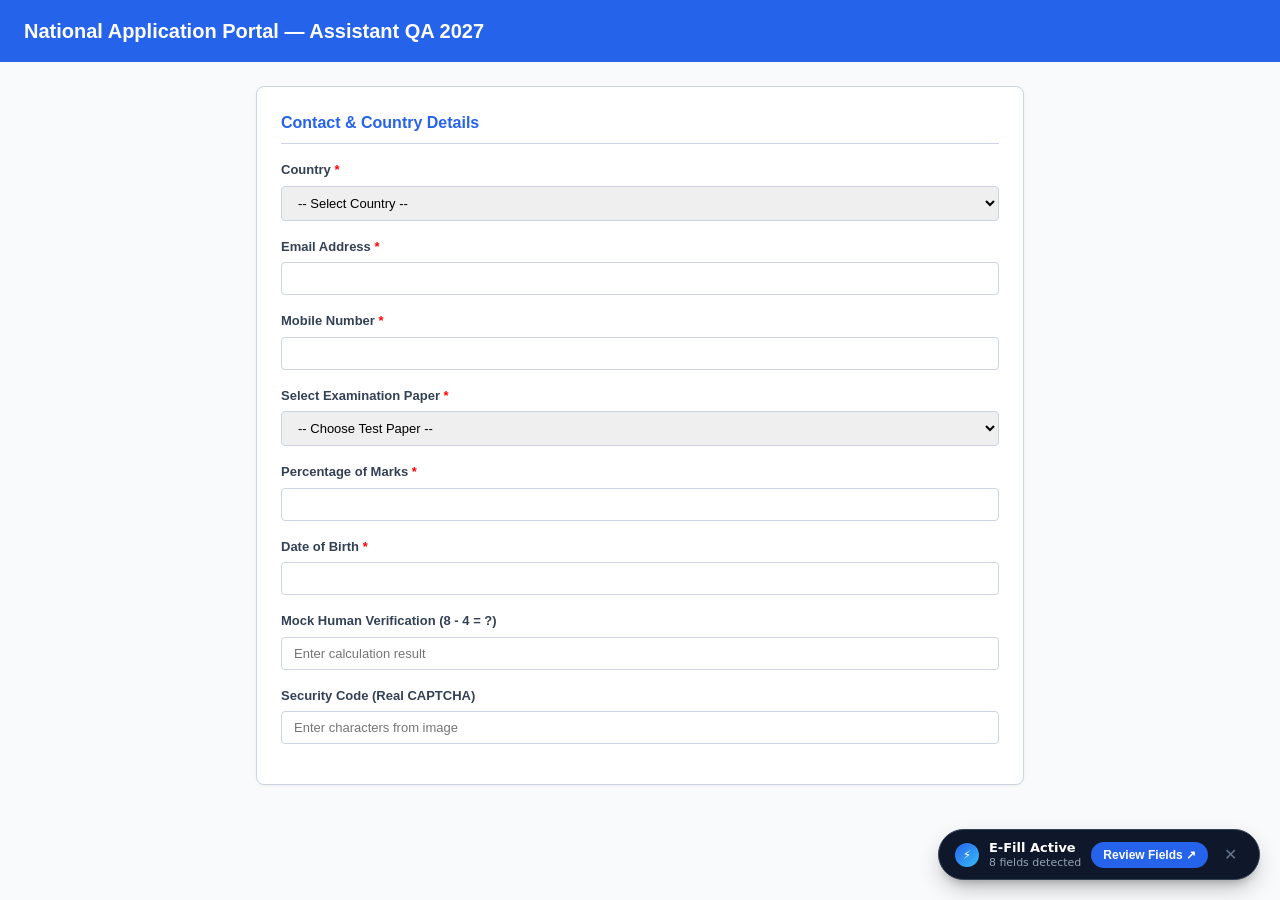
<file: test/assistant-test-harness.html>
<!DOCTYPE html>
<html lang="en">
<head>
  <meta charset="UTF-8">
  <meta name="viewport" content="width=device-width, initial-scale=1.0">
  <title>National Application Portal — Assistant QA 2027</title>
  <style>
    :root {
      --primary: #2563eb;
      --bg: #f8fafc;
      --card: #ffffff;
      --border: #cbd5e1;
      --text: #0f172a;
    }
    * { box-sizing: border-box; margin: 0; padding: 0; }
    body {
      font-family: -apple-system, BlinkMacSystemFont, "Segoe UI", Roboto, Arial, sans-serif;
      background: var(--bg);
      color: var(--text);
      line-height: 1.5;
    }
    .header {
      background: var(--primary);
      color: white;
      padding: 16px 24px;
    }
    .header h1 { font-size: 20px; font-weight: 700; }
    .container {
      max-width: 800px;
      margin: 24px auto;
      padding: 0 16px;
    }
    .card {
      background: var(--card);
      border: 1px solid var(--border);
      border-radius: 8px;
      padding: 24px;
      margin-bottom: 20px;
      box-shadow: 0 1px 3px rgba(0,0,0,0.05);
    }
    .card h2 {
      font-size: 16px;
      font-weight: 700;
      margin-bottom: 16px;
      color: var(--primary);
      border-bottom: 1px solid var(--border);
      padding-bottom: 8px;
    }
    .form-group {
      margin-bottom: 16px;
    }
    label {
      display: block;
      font-size: 13px;
      font-weight: 600;
      margin-bottom: 6px;
      color: #334155;
    }
    input[type="text"], input[type="date"], select {
      width: 100%;
      padding: 8px 12px;
      border: 1px solid var(--border);
      border-radius: 4px;
      font-size: 13px;
    }
    .btn-row {
      display: flex;
      justify-content: flex-end;
      gap: 12px;
      margin-top: 24px;
    }
    .btn {
      padding: 10px 20px;
      border-radius: 6px;
      font-size: 13px;
      font-weight: 600;
      cursor: pointer;
      border: none;
    }
    .btn-primary {
      background: var(--primary);
      color: white;
    }
  </style>
</head>
<body>
  <div class="header">
    <h1>National Application Portal — Assistant QA 2027</h1>
  </div>

  <div class="container">
    <div class="card">
      <h2>Contact & Country Details</h2>

      <div class="form-group">
        <label for="country">Country <span style="color:red;">*</span></label>
        <select id="country" name="country" required>
          <option value="">-- Select Country --</option>
          <option value="India">India</option>
          <option value="United States">United States</option>
          <option value="United Kingdom">United Kingdom</option>
        </select>
      </div>

      <div class="form-group">
        <label for="applicant_email">Email Address <span style="color:red;">*</span></label>
        <input type="text" id="applicant_email" name="applicant_email" required>
      </div>

      <div class="form-group">
        <label for="applicant_mobile">Mobile Number <span style="color:red;">*</span></label>
        <input type="text" id="applicant_mobile" name="applicant_mobile" required>
      </div>

      <div class="form-group">
        <label for="jam_paper">Select Examination Paper <span style="color:red;">*</span></label>
        <select id="jam_paper" name="jam_paper" required>
          <option value="">-- Choose Test Paper --</option>
          <option value="Mathematics (MA)">Mathematics (MA)</option>
          <option value="Physics (PH)">Physics (PH)</option>
        </select>
      </div>

      <div class="form-group">
        <label for="percentage">Percentage of Marks <span style="color:red;">*</span></label>
        <input type="text" id="percentage" name="percentage" required>
      </div>

      <div class="form-group">
        <label for="dob">Date of Birth <span style="color:red;">*</span></label>
        <input type="text" id="dob" name="dob" required>
      </div>

      <div class="form-group">
        <label for="mock_captcha_answer">Mock Human Verification (8 - 4 = ?)</label>
        <input type="text" id="mock_captcha_answer" name="mock_captcha_answer" data-mock-challenge="true" placeholder="Enter calculation result">
      </div>

      <div class="form-group">
        <label for="real_captcha_input">Security Code (Real CAPTCHA)</label>
        <input type="text" id="real_captcha_input" name="captcha" class="g-recaptcha-response" placeholder="Enter characters from image">
      </div>
    </div>
  </div>

  <script>
    window.__efill_submit_count = 0;
  </script>

  <!-- E-Fill Core Scripts -->
  <script src="../core/canonical-schema.js"></script>
  <script src="../core/normalizer.js"></script>
  <script src="../core/app-profiles.js"></script>
  <script src="../core/page-classifier.js"></script>
  <script src="../core/information-profile.js"></script>
  <script src="../core/profile-manager.js"></script>
  <script src="../core/conflict-engine.js"></script>
  <script src="../core/file-validator.js"></script>
  <script src="../core/document-field-map.js"></script>
  <script src="../core/document-classifier.js"></script>
  <script src="../core/ocr-engine.js"></script>
  <script src="../core/document-extractor.js"></script>
  <script src="../core/document-source-manager.js"></script>
  <script src="../core/application-mapping-engine.js"></script>
  <script src="../core/availability-engine.js"></script>
  <script src="../core/source-selector.js"></script>
  <script src="../core/application-plan.js"></script>
  <script src="../core/conversational-assistant.js"></script>
  <script src="../content/field-reader.js"></script>
  <script src="../content/form-detector.js"></script>
  <script src="../content/indicator.js"></script>
  <script src="../content/autofill.js"></script>
  <script src="../content/content.js"></script>
</body>
</html>
</file>
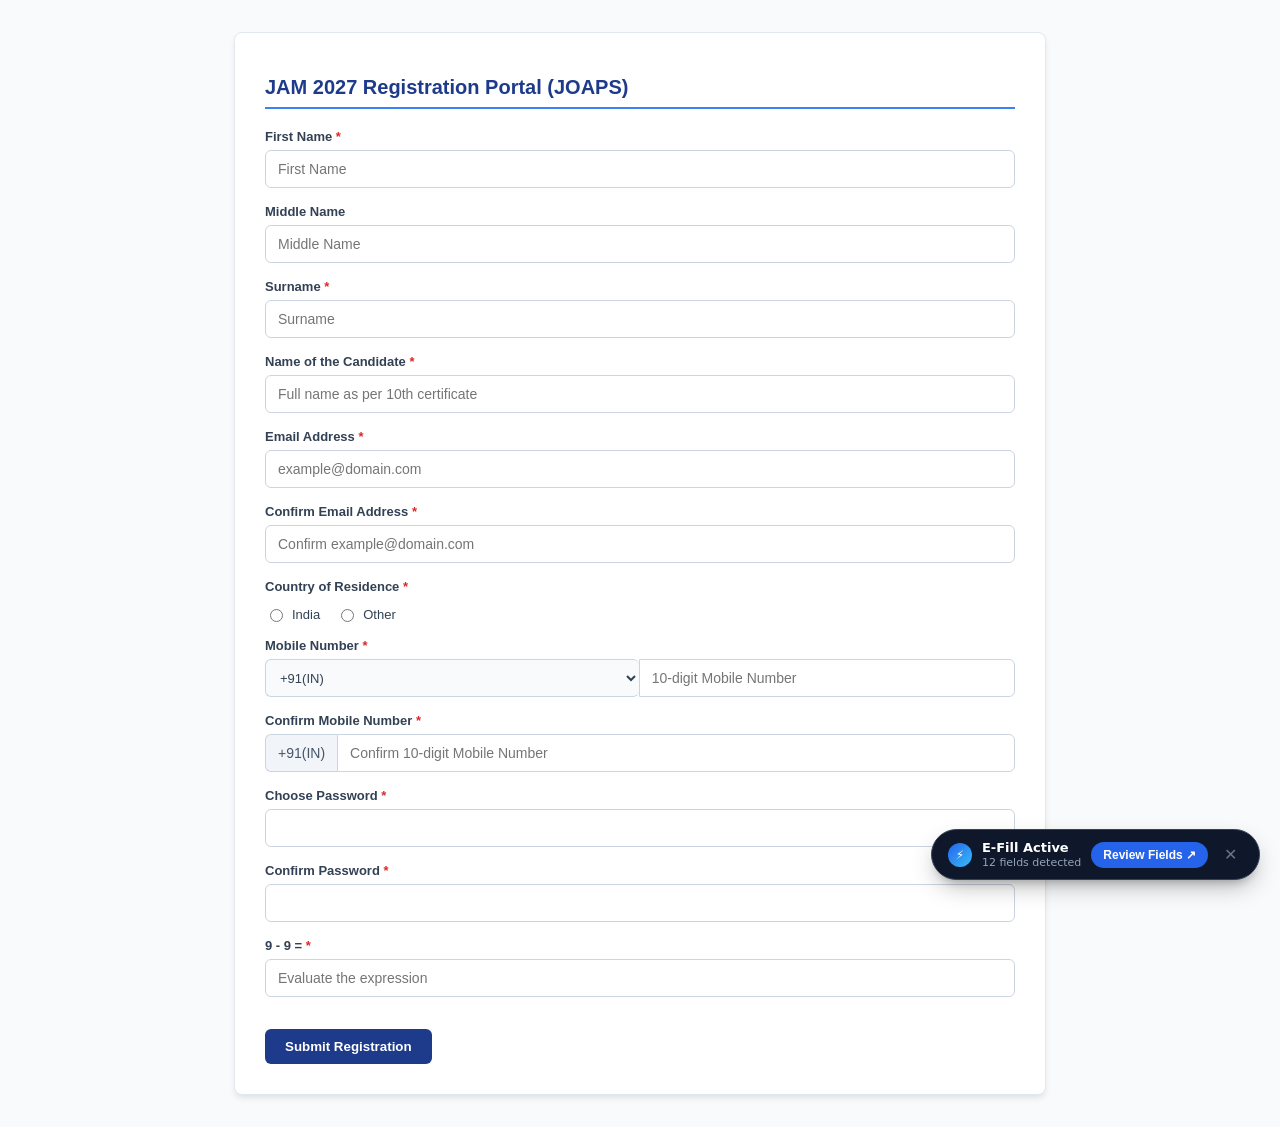
<file: test/jam-registration-harness.html>
<!DOCTYPE html>
<html lang="en">
<head>
  <meta charset="UTF-8">
  <meta name="viewport" content="width=device-width, initial-scale=1.0">
  <title>JOAPS 2027 — Register</title>
  <style>
    body {
      font-family: -apple-system, BlinkMacSystemFont, "Segoe UI", Roboto, sans-serif;
      background: #f8fafc;
      color: #0f172a;
      padding: 24px;
    }
    .container {
      max-width: 750px;
      margin: 0 auto;
      background: white;
      padding: 30px;
      border-radius: 8px;
      border: 1px solid #e2e8f0;
      box-shadow: 0 4px 6px -1px rgba(0,0,0,0.1);
    }
    h1 {
      font-size: 20px;
      color: #1e3a8a;
      margin-bottom: 20px;
      border-bottom: 2px solid #3b82f6;
      padding-bottom: 8px;
    }
    .form-group {
      margin-bottom: 16px;
      display: flex;
      flex-direction: column;
      gap: 6px;
    }
    label {
      font-size: 13px;
      font-weight: 600;
      color: #334155;
    }
    .required { color: #dc2626; }
    input[type="text"], input[type="email"], input[type="tel"], input[type="password"], select {
      padding: 10px 12px;
      border: 1px solid #cbd5e1;
      border-radius: 6px;
      font-size: 14px;
      width: 100%;
      box-sizing: border-box;
    }
    .input-group {
      display: flex;
      align-items: stretch;
      width: 100%;
    }
    .input-group-prepend {
      display: flex;
    }
    .input-group-text {
      display: flex;
      align-items: center;
      padding: 8px 12px;
      font-size: 14px;
      font-weight: 500;
      color: #475569;
      background-color: #f1f5f9;
      border: 1px solid #cbd5e1;
      border-right: none;
      border-top-left-radius: 6px;
      border-bottom-left-radius: 6px;
    }
    .input-group input {
      border-top-left-radius: 0;
      border-bottom-left-radius: 0;
    }
    .iti__country-select {
      background: #f8fafc;
      border: 1px solid #cbd5e1;
      border-right: none;
      padding: 8px 10px;
      border-top-left-radius: 6px;
      border-bottom-left-radius: 6px;
      font-size: 13px;
      color: #334155;
    }
    .custom-select-wrapper {
      position: relative;
    }
    .dropdown-search {
      margin-top: 4px;
      padding: 6px 10px;
      font-size: 13px;
      border: 1px solid #e2e8f0;
      border-radius: 4px;
      background: #fdfdfd;
    }
    .btn {
      padding: 10px 20px;
      background: #1e3a8a;
      color: white;
      border: none;
      border-radius: 6px;
      font-weight: 600;
      cursor: pointer;
      margin-top: 16px;
    }
  </style>
</head>
<body>
  <div class="container">
    <h1>JAM 2027 Registration Portal (JOAPS)</h1>

    <form id="register-form" onsubmit="return false;">
      <div class="form-group">
        <label for="first_name">First Name <span class="required">*</span></label>
        <input type="text" id="first_name" name="first_name" placeholder="First Name">
      </div>

      <div class="form-group">
        <label for="middle_name">Middle Name</label>
        <input type="text" id="middle_name" name="middle_name" placeholder="Middle Name">
      </div>

      <div class="form-group">
        <label for="surname">Surname <span class="required">*</span></label>
        <input type="text" id="surname" name="surname" placeholder="Surname">
      </div>

      <div class="form-group">
        <label for="candidate_name">Name of the Candidate <span class="required">*</span></label>
        <input type="text" id="candidate_name" name="candidate_name" placeholder="Full name as per 10th certificate">
      </div>

      <div class="form-group">
        <label for="email">Email Address <span class="required">*</span></label>
        <input type="email" id="email" name="email" placeholder="example@domain.com">
      </div>

      <div class="form-group">
        <label for="confirm_email">Confirm Email Address <span class="required">*</span></label>
        <input type="email" id="confirm_email" name="confirm_email" placeholder="Confirm example@domain.com">
      </div>

      <!-- Country of Residence: Real JAM uses Radio Buttons (India / Other) -->
      <div class="form-group">
        <label>Country of Residence <span class="required">*</span></label>
        <div class="radio-options-group" style="display: flex; gap: 16px; margin-top: 6px;">
          <label style="display: inline-flex; align-items: center; gap: 6px; font-weight: normal; cursor: pointer;">
            <input type="radio" name="country" id="country_india" value="India"> India
          </label>
          <label style="display: inline-flex; align-items: center; gap: 6px; font-weight: normal; cursor: pointer;">
            <input type="radio" name="country" id="country_other" value="Other"> Other
          </label>
        </div>
      </div>

      <!-- Compound Phone 1: Mobile Number with +91(IN) prefix addon & country calling code selector -->
      <div class="form-group">
        <label for="mobile">Mobile Number <span class="required">*</span></label>
        <div class="input-group">
          <select class="iti__country-select country-code" name="mobile_country_code">
            <option value="+91">+91(IN)</option>
            <option value="+1">+1(US)</option>
            <option value="+44">+44(UK)</option>
          </select>
          <input type="tel" id="mobile" name="mobile" placeholder="10-digit Mobile Number">
        </div>
      </div>

      <!-- Compound Phone 2: Confirm Mobile Number with +91(IN) prepend badge -->
      <div class="form-group">
        <label for="confirm_mobile">Confirm Mobile Number <span class="required">*</span></label>
        <div class="input-group">
          <div class="input-group-prepend">
            <span class="input-group-text">+91(IN)</span>
          </div>
          <input type="tel" id="confirm_mobile" name="confirm_mobile" placeholder="Confirm 10-digit Mobile Number">
        </div>
      </div>

      <!-- Passwords (treated as SECURITY_CREDENTIAL) -->
      <div class="form-group">
        <label for="password">Choose Password <span class="required">*</span></label>
        <input type="password" id="password" name="password">
      </div>

      <div class="form-group">
        <label for="confirm_password">Confirm Password <span class="required">*</span></label>
        <input type="password" id="confirm_password" name="confirm_password">
      </div>

      <!-- Real Security Challenge (Real Arithmetic CAPTCHA: 9 - 9 =) -->
      <div class="form-group">
        <label for="captcha">9 - 9 = <span class="required">*</span></label>
        <input type="text" id="captcha" name="captcha" placeholder="Evaluate the expression">
      </div>

      <button type="submit" class="btn" id="btn-submit">Submit Registration</button>
    </form>
  </div>

  <script>
    window.__efill_submit_count = 0;
    document.getElementById('register-form').addEventListener('submit', (e) => {
      e.preventDefault();
      window.__efill_submit_count++;
    });
  </script>

  <script src="../core/canonical-schema.js"></script>
  <script src="../core/normalizer.js"></script>
  <script src="../core/app-profiles.js"></script>
  <script src="../core/page-classifier.js"></script>
  <script src="../core/information-profile.js"></script>
  <script src="../core/profile-manager.js"></script>
  <script src="../core/conflict-engine.js"></script>
  <script src="../core/file-validator.js"></script>
  <script src="../core/document-field-map.js"></script>
  <script src="../core/document-classifier.js"></script>
  <script src="../core/ocr-engine.js"></script>
  <script src="../core/document-extractor.js"></script>
  <script src="../core/document-source-manager.js"></script>
  <script src="../core/application-mapping-engine.js"></script>
  <script src="../core/availability-engine.js"></script>
  <script src="../core/source-selector.js"></script>
  <script src="../core/application-plan.js"></script>
  <script src="../core/conversational-assistant.js"></script>
  <script src="../content/field-reader.js"></script>
  <script src="../content/form-detector.js"></script>
  <script src="../content/indicator.js"></script>
  <script src="../content/autofill.js"></script>
  <script src="../content/content.js"></script>
</body>
</html>
</file>
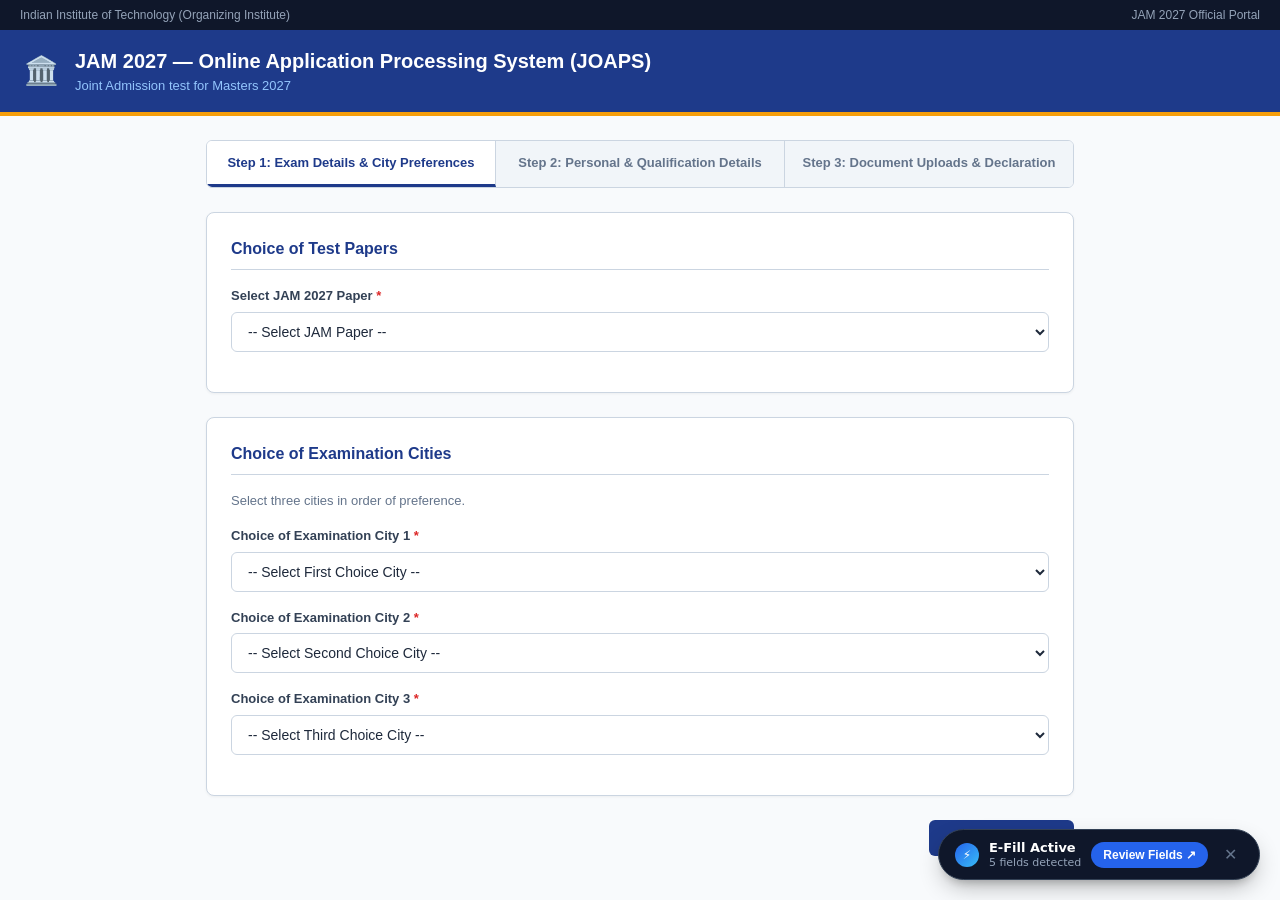
<file: test/jam-test-harness.html>
<!DOCTYPE html>
<html lang="en">
<head>
  <meta charset="UTF-8">
  <meta name="viewport" content="width=device-width, initial-scale=1.0">
  <title>JAM 2027 — Joint Admission test for Masters (Online Application Portal)</title>
  <style>
    :root {
      --jam-navy: #1e3a8a;
      --jam-gold: #f59e0b;
      --bg: #f8fafc;
      --card: #ffffff;
      --border: #cbd5e1;
      --text: #0f172a;
    }
    * { box-sizing: border-box; margin: 0; padding: 0; }
    body {
      font-family: -apple-system, BlinkMacSystemFont, "Segoe UI", Roboto, Arial, sans-serif;
      background: var(--bg);
      color: var(--text);
      line-height: 1.5;
    }
    .top-bar {
      background: #0f172a;
      color: #94a3b8;
      padding: 6px 20px;
      font-size: 12px;
      display: flex;
      justify-content: space-between;
    }
    .header {
      background: var(--jam-navy);
      color: white;
      padding: 16px 24px;
      border-bottom: 4px solid var(--jam-gold);
      display: flex;
      align-items: center;
      gap: 16px;
    }
    .header h1 { font-size: 20px; font-weight: 700; }
    .header p { font-size: 13px; color: #93c5fd; }
    .container {
      max-width: 900px;
      margin: 24px auto;
      padding: 0 16px;
    }
    .step-indicator {
      display: flex;
      margin-bottom: 24px;
      background: white;
      border: 1px solid var(--border);
      border-radius: 6px;
      overflow: hidden;
    }
    .step-tab {
      flex: 1;
      padding: 12px;
      text-align: center;
      font-size: 13px;
      font-weight: 600;
      color: #64748b;
      border-right: 1px solid var(--border);
      background: #f1f5f9;
    }
    .step-tab:last-child { border-right: none; }
    .step-tab.active {
      background: white;
      color: var(--jam-navy);
      border-bottom: 3px solid var(--jam-navy);
    }
    .step-tab.completed {
      color: #16a34a;
    }
    .form-card {
      background: var(--card);
      border: 1px solid var(--border);
      border-radius: 8px;
      padding: 24px;
      margin-bottom: 24px;
      box-shadow: 0 1px 3px rgba(0,0,0,0.05);
    }
    .form-card h2 {
      font-size: 16px;
      font-weight: 700;
      color: var(--jam-navy);
      margin-bottom: 16px;
      padding-bottom: 8px;
      border-bottom: 1px solid var(--border);
    }
    .form-group {
      margin-bottom: 16px;
      display: flex;
      flex-direction: column;
      gap: 6px;
    }
    label {
      font-size: 13px;
      font-weight: 600;
      color: #334155;
    }
    .required { color: #dc2626; }
    select, input[type="text"], input[type="date"] {
      padding: 10px 12px;
      border: 1px solid var(--border);
      border-radius: 6px;
      font-size: 14px;
      color: #1e293b;
      background: white;
      width: 100%;
    }
    select:focus, input:focus {
      outline: none;
      border-color: var(--jam-navy);
      box-shadow: 0 0 0 3px rgba(30, 58, 138, 0.15);
    }
    select:disabled {
      background: #f1f5f9;
      color: #94a3b8;
      cursor: not-allowed;
    }
    .btn-row {
      display: flex;
      justify-content: space-between;
      margin-top: 24px;
    }
    .btn {
      padding: 10px 24px;
      border-radius: 6px;
      font-size: 14px;
      font-weight: 600;
      cursor: pointer;
      border: none;
    }
    .btn-primary {
      background: var(--jam-navy);
      color: white;
    }
    .btn-secondary {
      background: #e2e8f0;
      color: #334155;
    }
    .btn-submit {
      background: #16a34a;
      color: white;
    }
    .declaration-box {
      background: #fefce8;
      border: 1px solid #fef08a;
      padding: 16px;
      border-radius: 6px;
      margin-top: 16px;
      font-size: 13px;
      display: flex;
      gap: 12px;
    }
  </style>
</head>
<body>
  <div class="top-bar">
    <span>Indian Institute of Technology (Organizing Institute)</span>
    <span>JAM 2027 Official Portal</span>
  </div>

  <div class="header">
    <div style="font-size: 28px;">🏛️</div>
    <div>
      <h1>JAM 2027 — Online Application Processing System (JOAPS)</h1>
      <p>Joint Admission test for Masters 2027</p>
    </div>
  </div>

  <div class="container">
    <!-- Step Indicator -->
    <div class="step-indicator">
      <div class="step-tab active" id="tab-step-1">Step 1: Exam Details &amp; City Preferences</div>
      <div class="step-tab" id="tab-step-2">Step 2: Personal &amp; Qualification Details</div>
      <div class="step-tab" id="tab-step-3">Step 3: Document Uploads &amp; Declaration</div>
    </div>

    <!-- ═══════════════════════════════════════════════════════════════
         PAGE 1: Examination Preferences
    ═══════════════════════════════════════════════════════════════ -->
    <div id="jam-page-1">
      <div class="form-card">
        <h2>Choice of Test Papers</h2>
        <div class="form-group">
          <label for="jam_paper">Select JAM 2027 Paper <span class="required">*</span></label>
          <select id="jam_paper" name="jam_paper">
            <option value="">-- Select JAM Paper --</option>
            <option value="Biotechnology (BT)">Biotechnology (BT)</option>
            <option value="Chemistry (CY)">Chemistry (CY)</option>
            <option value="Economics (EN)">Economics (EN)</option>
            <option value="Geology (GG)">Geology (GG)</option>
            <option value="Mathematics (MA)">Mathematics (MA)</option>
            <option value="Mathematical Statistics (MS)">Mathematical Statistics (MS)</option>
            <option value="Physics (PH)">Physics (PH)</option>
          </select>
        </div>
      </div>

      <div class="form-card">
        <h2>Choice of Examination Cities</h2>
        <p style="font-size: 13px; color: #64748b; margin-bottom: 16px;">
          Select three cities in order of preference.
        </p>

        <div class="form-group">
          <label for="exam_city_1">Choice of Examination City 1 <span class="required">*</span></label>
          <select id="exam_city_1" name="exam_city_1">
            <option value="">-- Select First Choice City --</option>
            <option value="Bengaluru">Bengaluru (IISc)</option>
            <option value="Mumbai">Mumbai (IIT Bombay)</option>
            <option value="Delhi">Delhi (IIT Delhi)</option>
            <option value="Hyderabad">Hyderabad</option>
            <option value="Kolkata">Kolkata</option>
            <option value="Chennai">Chennai (IIT Madras)</option>
          </select>
        </div>

        <div class="form-group">
          <label for="exam_city_2">Choice of Examination City 2 <span class="required">*</span></label>
          <select id="exam_city_2" name="exam_city_2">
            <option value="">-- Select Second Choice City --</option>
            <option value="Bengaluru">Bengaluru (IISc)</option>
            <option value="Mumbai">Mumbai (IIT Bombay)</option>
            <option value="Delhi">Delhi (IIT Delhi)</option>
            <option value="Hyderabad">Hyderabad</option>
            <option value="Kolkata">Kolkata</option>
            <option value="Chennai">Chennai (IIT Madras)</option>
            <option value="Warangal">Warangal</option>
            <option value="Pune">Pune</option>
          </select>
        </div>

        <div class="form-group">
          <label for="exam_city_3">Choice of Examination City 3 <span class="required">*</span></label>
          <select id="exam_city_3" name="exam_city_3">
            <option value="">-- Select Third Choice City --</option>
            <option value="Bengaluru">Bengaluru (IISc)</option>
            <option value="Mumbai">Mumbai (IIT Bombay)</option>
            <option value="Delhi">Delhi (IIT Delhi)</option>
            <option value="Hyderabad">Hyderabad</option>
            <option value="Kolkata">Kolkata</option>
            <option value="Chennai">Chennai (IIT Madras)</option>
            <option value="Warangal">Warangal</option>
            <option value="Pune">Pune</option>
            <option value="Vijayawada">Vijayawada</option>
          </select>
        </div>
      </div>

      <div class="btn-row">
        <div></div>
        <button type="button" class="btn btn-primary" id="btn-save-next-1">
          Save &amp; Next ➔
        </button>
      </div>
    </div>

    <!-- ═══════════════════════════════════════════════════════════════
         PAGE 2: Personal & Education Details
    ═══════════════════════════════════════════════════════════════ -->
    <div id="jam-page-2" style="display: none;">
      <div class="form-card">
        <h2>Personal Details</h2>
        <div class="form-group">
          <label for="applicant_name">Candidate's Full Name <span class="required">*</span></label>
          <input type="text" id="applicant_name" name="candidate_name" placeholder="Full name as in certificate">
        </div>
        <div class="form-group">
          <label for="first_name">First Name <span class="required">*</span></label>
          <input type="text" id="first_name" name="firstName" placeholder="First Name">
        </div>
        <div class="form-group">
          <label for="middle_name">Middle Name</label>
          <input type="text" id="middle_name" name="middleName" placeholder="Middle Name">
        </div>
        <div class="form-group">
          <label for="last_name">Surname / Last Name <span class="required">*</span></label>
          <input type="text" id="last_name" name="lastName" placeholder="Surname">
        </div>
        <div class="form-group">
          <label for="applicant_dob">Date of Birth <span class="required">*</span></label>
          <input type="date" id="applicant_dob" name="dob">
        </div>
        <div class="form-group">
          <label for="category_select">Category <span class="required">*</span></label>
          <select id="category_select" name="category">
            <option value="">-- Select Category --</option>
            <option value="General">General</option>
            <option value="EWS">EWS (Economically Weaker Section)</option>
            <option value="OBC-NCL">OBC-NCL</option>
            <option value="SC">SC</option>
            <option value="ST">ST</option>
          </select>
        </div>
      </div>

      <div class="form-card">
        <h2>Qualifying Education Details (Class 10 / SSC)</h2>
        <div class="form-group">
          <label for="ssc_roll_no">Class 10 Roll Number <span class="required">*</span></label>
          <input type="text" id="ssc_roll_no" name="ssc_roll_no" placeholder="Roll Number / Seat Number">
        </div>
        <div class="form-group">
          <label for="ssc_board">Board of Examination <span class="required">*</span></label>
          <input type="text" id="ssc_board" name="ssc_board" placeholder="e.g. CBSE / ICSE / State Board">
        </div>
        <div class="form-group">
          <label for="ssc_year">Passing Year <span class="required">*</span></label>
          <input type="text" id="ssc_year" name="ssc_year" placeholder="YYYY">
        </div>
        <div class="form-group">
          <label for="ssc_percentage">Percentage / CGPA <span class="required">*</span></label>
          <input type="text" id="ssc_percentage" name="ssc_percentage" placeholder="e.g. 91.4">
        </div>
      </div>

      <div class="declaration-box">
        <input type="checkbox" id="legal_declaration" name="declaration">
        <label for="legal_declaration">
          I hereby declare that all information furnished is authentic and correct. (E-Fill will never check this automatically).
        </label>
      </div>

      <div class="btn-row">
        <button type="button" class="btn btn-secondary" id="btn-back-2">
          ⬅ Back
        </button>
        <button type="button" class="btn btn-submit" id="btn-final-submit">
          Final Submit Application
        </button>
      </div>
    </div>
  </div>

  <script>
    // Submit counter for safety invariant verification (Must remain 0)
    window.__efill_submit_count = 0;
    document.getElementById('btn-final-submit').addEventListener('click', () => {
      window.__efill_submit_count++;
      alert('Application submitted!');
    });

    // Multi-page navigation (Manual user progression)
    const page1 = document.getElementById('jam-page-1');
    const page2 = document.getElementById('jam-page-2');
    const tab1 = document.getElementById('tab-step-1');
    const tab2 = document.getElementById('tab-step-2');

    document.getElementById('btn-save-next-1').addEventListener('click', () => {
      page1.style.display = 'none';
      page2.style.display = 'block';
      tab1.className = 'step-tab completed';
      tab2.className = 'step-tab active';
      document.title = 'JAM 2027 — Step 2: Personal & Qualification Details';
      window.dispatchEvent(new Event('hashchange'));
    });

    document.getElementById('btn-back-2').addEventListener('click', () => {
      page2.style.display = 'none';
      page1.style.display = 'block';
      tab2.className = 'step-tab';
      tab1.className = 'step-tab active';
      document.title = 'JAM 2027 — Joint Admission test for Masters (Online Application Portal)';
    });
  </script>

  <script src="../core/canonical-schema.js"></script>
  <script src="../core/normalizer.js"></script>
  <script src="../core/app-profiles.js"></script>
  <script src="../core/page-classifier.js"></script>
  <script src="../core/information-profile.js"></script>
  <script src="../core/profile-manager.js"></script>
  <script src="../core/conflict-engine.js"></script>
  <script src="../core/file-validator.js"></script>
  <script src="../core/document-field-map.js"></script>
  <script src="../core/document-classifier.js"></script>
  <script src="../core/ocr-engine.js"></script>
  <script src="../core/document-extractor.js"></script>
  <script src="../core/document-source-manager.js"></script>
  <script src="../core/application-mapping-engine.js"></script>
  <script src="../core/availability-engine.js"></script>
  <script src="../core/source-selector.js"></script>
  <script src="../core/application-plan.js"></script>
  <script src="../core/conversational-assistant.js"></script>
  <script src="../content/field-reader.js"></script>
  <script src="../content/form-detector.js"></script>
  <script src="../content/indicator.js"></script>
  <script src="../content/autofill.js"></script>
  <script src="../content/content.js"></script>
</body>
</html>
</file>
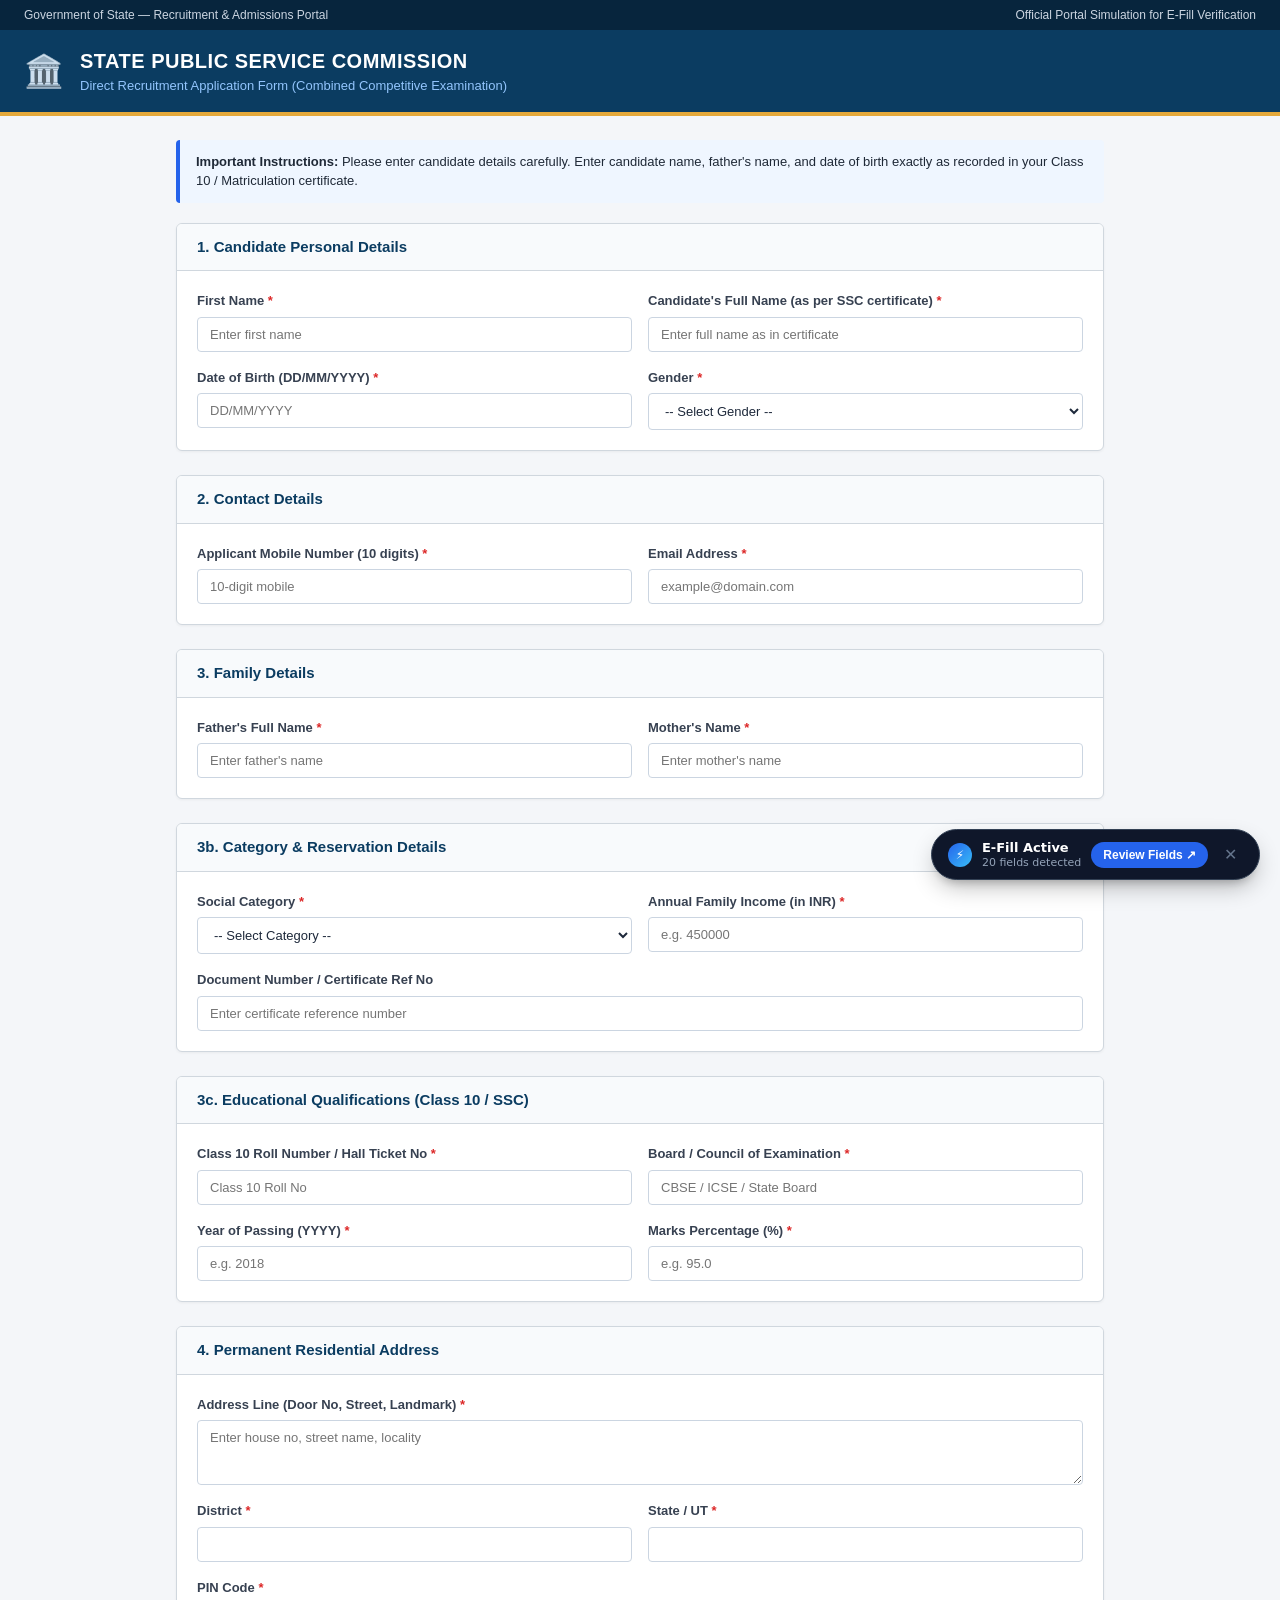
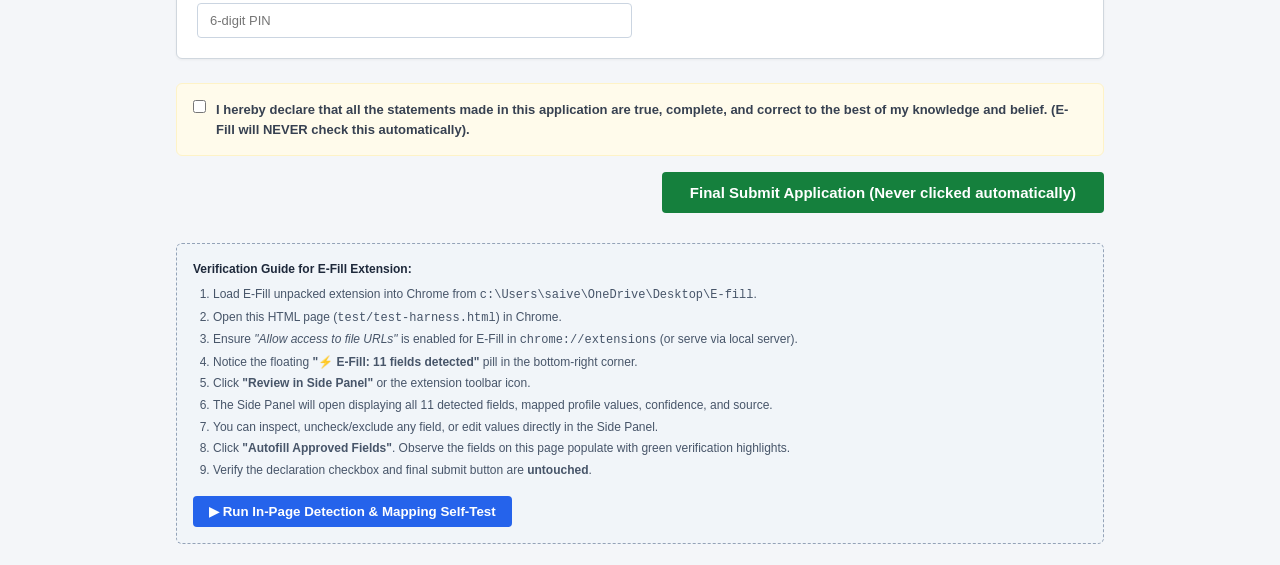
<file: test/test-harness.html>
<!DOCTYPE html>
<html lang="en">
<head>
  <meta charset="UTF-8">
  <meta name="viewport" content="width=device-width, initial-scale=1.0">
  <title>Public Service Commission — Online Application Portal (Test Harness)</title>
  <style>
    :root {
      --gov-blue: #0b3c61;
      --gov-dark: #07253d;
      --gov-gold: #e5a93b;
      --bg: #f4f6f9;
      --card-bg: #ffffff;
      --border: #d0d7de;
      --text: #1f2937;
    }
    * { box-sizing: border-box; margin: 0; padding: 0; }
    body {
      font-family: Arial, "Helvetica Neue", sans-serif;
      background-color: var(--bg);
      color: var(--text);
      line-height: 1.5;
    }
    .top-strip {
      background: var(--gov-dark);
      color: #cbd5e1;
      padding: 6px 24px;
      font-size: 12px;
      display: flex;
      justify-content: space-between;
    }
    .header {
      background: var(--gov-blue);
      color: white;
      padding: 16px 24px;
      border-bottom: 4px solid var(--gov-gold);
      display: flex;
      align-items: center;
      gap: 16px;
    }
    .emblem {
      font-size: 32px;
    }
    .header h1 {
      font-size: 20px;
      font-weight: 700;
      letter-spacing: 0.5px;
    }
    .header p {
      font-size: 13px;
      color: #93c5fd;
    }
    .container {
      max-width: 960px;
      margin: 24px auto;
      padding: 0 16px;
    }
    .notice-box {
      background: #eff6ff;
      border-left: 4px solid #2563eb;
      padding: 12px 16px;
      margin-bottom: 20px;
      font-size: 13px;
      border-radius: 4px;
    }
    .form-card {
      background: var(--card-bg);
      border: 1px solid var(--border);
      border-radius: 6px;
      box-shadow: 0 1px 3px rgba(0,0,0,0.05);
      margin-bottom: 24px;
      overflow: hidden;
    }
    .section-header {
      background: #f8fafc;
      border-bottom: 1px solid var(--border);
      padding: 12px 20px;
      font-size: 15px;
      font-weight: 700;
      color: var(--gov-blue);
      display: flex;
      align-items: center;
      gap: 8px;
    }
    .section-body {
      padding: 20px;
      display: grid;
      grid-template-columns: 1fr 1fr;
      gap: 16px;
    }
    .full-width {
      grid-column: 1 / -1;
    }
    .form-group {
      display: flex;
      flex-direction: column;
      gap: 6px;
    }
    label {
      font-size: 13px;
      font-weight: 600;
      color: #374151;
    }
    .required {
      color: #dc2626;
    }
    input[type="text"],
    input[type="email"],
    input[type="tel"],
    input[type="date"],
    select,
    textarea {
      padding: 9px 12px;
      border: 1px solid #cbd5e1;
      border-radius: 4px;
      font-size: 13px;
      font-family: inherit;
      color: #1e293b;
      background: #ffffff;
      transition: border-color 0.2s;
    }
    input:focus, select:focus, textarea:focus {
      outline: none;
      border-color: #2563eb;
      box-shadow: 0 0 0 3px rgba(37, 99, 235, 0.1);
    }
    .declaration-box {
      background: #fffbeb;
      border: 1px solid #fef3c7;
      padding: 16px;
      border-radius: 6px;
      margin-top: 10px;
    }
    .declaration-checkbox {
      display: flex;
      gap: 10px;
      font-size: 13px;
      align-items: flex-start;
      cursor: pointer;
    }
    .btn-submit {
      background: #15803d;
      color: white;
      border: none;
      padding: 12px 28px;
      font-size: 15px;
      font-weight: 700;
      border-radius: 4px;
      cursor: pointer;
      margin-top: 16px;
    }
    .btn-submit:hover {
      background: #166534;
    }
    .test-instructions {
      background: #f1f5f9;
      border: 1px dashed #94a3b8;
      border-radius: 6px;
      padding: 16px;
      margin-top: 30px;
      font-size: 12px;
      color: #475569;
    }
    .test-instructions h4 {
      margin-bottom: 6px;
      color: #1e293b;
    }
  </style>
</head>
<body>

  <div class="top-strip">
    <span>Government of State — Recruitment & Admissions Portal</span>
    <span>Official Portal Simulation for E-Fill Verification</span>
  </div>

  <header class="header">
    <div class="emblem">🏛️</div>
    <div>
      <h1>STATE PUBLIC SERVICE COMMISSION</h1>
      <p>Direct Recruitment Application Form (Combined Competitive Examination)</p>
    </div>
  </header>

  <main class="container">
    <div class="notice-box">
      <strong>Important Instructions:</strong> Please enter candidate details carefully. Enter candidate name, father's name, and date of birth exactly as recorded in your Class 10 / Matriculation certificate.
    </div>

    <form id="recruitment-application-form">
      <!-- Section 1: Candidate Identity -->
      <div class="form-card">
        <div class="section-header">
          <span>1. Candidate Personal Details</span>
        </div>
        <div class="section-body">
          <div class="form-group">
            <label for="first_name">First Name <span class="required">*</span></label>
            <input type="text" id="first_name" name="firstName" placeholder="Enter first name">
          </div>

          <div class="form-group">
            <label for="applicant_name">Candidate's Full Name (as per SSC certificate) <span class="required">*</span></label>
            <input type="text" id="applicant_name" name="candidate_full_name" placeholder="Enter full name as in certificate">
          </div>

          <div class="form-group">
            <label for="applicant_dob">Date of Birth (DD/MM/YYYY) <span class="required">*</span></label>
            <input type="text" id="applicant_dob" name="birth_date" placeholder="DD/MM/YYYY">
          </div>

          <div class="form-group">
            <label for="applicant_gender">Gender <span class="required">*</span></label>
            <select id="applicant_gender" name="gender">
              <option value="">-- Select Gender --</option>
              <option value="Male">Male</option>
              <option value="Female">Female</option>
              <option value="Transgender">Transgender</option>
            </select>
          </div>
        </div>
      </div>

      <!-- Section 2: Contact Information -->
      <div class="form-card">
        <div class="section-header">
          <span>2. Contact Details</span>
        </div>
        <div class="section-body">
          <div class="form-group">
            <label for="mobile_number">Applicant Mobile Number (10 digits) <span class="required">*</span></label>
            <input type="tel" id="mobile_number" name="primary_mobile" maxlength="10" placeholder="10-digit mobile">
          </div>

          <div class="form-group">
            <label for="email_id">Email Address <span class="required">*</span></label>
            <input type="email" id="email_id" name="applicant_email" placeholder="example@domain.com">
          </div>
        </div>
      </div>

      <!-- Section 3: Parentage Details -->
      <div class="form-card">
        <div class="section-header">
          <span>3. Family Details</span>
        </div>
        <div class="section-body">
          <div class="form-group">
            <label for="father_name">Father's Full Name <span class="required">*</span></label>
            <input type="text" id="father_name" name="father_full_name" placeholder="Enter father's name">
          </div>

          <div class="form-group">
            <label for="mother_name">Mother's Name <span class="required">*</span></label>
            <input type="text" id="mother_name" name="mother_name" placeholder="Enter mother's name">
          </div>
        </div>
      </div>

      <!-- Section 3b: Category & Reservation Details -->
      <div class="form-card">
        <div class="section-header">
          <span>3b. Category & Reservation Details</span>
        </div>
        <div class="section-body">
          <div class="form-group">
            <label for="category_select">Social Category <span class="required">*</span></label>
            <select id="category_select" name="social_category">
              <option value="">-- Select Category --</option>
              <option value="General">General / UR</option>
              <option value="EWS">Economically Weaker Section (EWS)</option>
              <option value="OBC-NCL">OBC (Non-Creamy Layer)</option>
              <option value="SC">Scheduled Caste (SC)</option>
              <option value="ST">Scheduled Tribe (ST)</option>
            </select>
          </div>

          <div class="form-group">
            <label for="annual_family_income">Annual Family Income (in INR) <span class="required">*</span></label>
            <input type="text" id="annual_family_income" name="annual_family_income" placeholder="e.g. 450000">
          </div>

          <div class="form-group full-width">
            <label for="caste_cert_no">Document Number / Certificate Ref No</label>
            <input type="text" id="caste_cert_no" name="document_number" placeholder="Enter certificate reference number">
          </div>
        </div>
      </div>

      <!-- Section 3c: Class 10 / Matriculation Education Details -->
      <div class="form-card">
        <div class="section-header">
          <span>3c. Educational Qualifications (Class 10 / SSC)</span>
        </div>
        <div class="section-body">
          <div class="form-group">
            <label for="ssc_roll_no">Class 10 Roll Number / Hall Ticket No <span class="required">*</span></label>
            <input type="text" id="ssc_roll_no" name="roll_number" placeholder="Class 10 Roll No">
          </div>

          <div class="form-group">
            <label for="ssc_board">Board / Council of Examination <span class="required">*</span></label>
            <input type="text" id="ssc_board" name="board_name" placeholder="CBSE / ICSE / State Board">
          </div>

          <div class="form-group">
            <label for="ssc_year">Year of Passing (YYYY) <span class="required">*</span></label>
            <input type="text" id="ssc_year" name="passing_year" placeholder="e.g. 2018">
          </div>

          <div class="form-group">
            <label for="ssc_percentage">Marks Percentage (%) <span class="required">*</span></label>
            <input type="text" id="ssc_percentage" name="marks_percentage" placeholder="e.g. 95.0">
          </div>
        </div>
      </div>

      <!-- Section 4: Address Details -->
      <div class="form-card">
        <div class="section-header">
          <span>4. Permanent Residential Address</span>
        </div>
        <div class="section-body">
          <div class="form-group full-width">
            <label for="permanent_address">Address Line (Door No, Street, Landmark) <span class="required">*</span></label>
            <textarea id="permanent_address" name="full_address" rows="3" placeholder="Enter house no, street name, locality"></textarea>
          </div>

          <div class="form-group">
            <label for="district_name">District <span class="required">*</span></label>
            <input type="text" id="district_name" name="district">
          </div>

          <div class="form-group">
            <label for="state_name">State / UT <span class="required">*</span></label>
            <input type="text" id="state_name" name="state_of_residence">
          </div>

          <div class="form-group">
            <label for="postal_pincode">PIN Code <span class="required">*</span></label>
            <input type="text" id="postal_pincode" name="pincode" maxlength="6" placeholder="6-digit PIN">
          </div>
        </div>
      </div>

      <!-- Legal Declaration -->
      <div class="declaration-box">
        <label class="declaration-checkbox">
          <input type="checkbox" id="legal_declaration" name="declaration">
          <span>I hereby declare that all the statements made in this application are true, complete, and correct to the best of my knowledge and belief. (E-Fill will NEVER check this automatically).</span>
        </label>
      </div>

      <div style="text-align: right;">
        <button type="button" class="btn-submit" id="btn-final-submit">
          Final Submit Application (Never clicked automatically)
        </button>
      </div>
    </form>

    <div class="test-instructions">
      <h4>Verification Guide for E-Fill Extension:</h4>
      <ol style="margin-left: 20px; line-height: 1.8;">
        <li>Load E-Fill unpacked extension into Chrome from <code>c:\Users\saive\OneDrive\Desktop\E-fill</code>.</li>
        <li>Open this HTML page (<code>test/test-harness.html</code>) in Chrome.</li>
        <li>Ensure <em>"Allow access to file URLs"</em> is enabled for E-Fill in <code>chrome://extensions</code> (or serve via local server).</li>
        <li>Notice the floating <strong>"⚡ E-Fill: 11 fields detected"</strong> pill in the bottom-right corner.</li>
        <li>Click <strong>"Review in Side Panel"</strong> or the extension toolbar icon.</li>
        <li>The Side Panel will open displaying all 11 detected fields, mapped profile values, confidence, and source.</li>
        <li>You can inspect, uncheck/exclude any field, or edit values directly in the Side Panel.</li>
        <li>Click <strong>"Autofill Approved Fields"</strong>. Observe the fields on this page populate with green verification highlights.</li>
        <li>Verify the declaration checkbox and final submit button are <strong>untouched</strong>.</li>
      </ol>
      <div style="margin-top: 15px;">
        <button type="button" id="btn-run-selftest" style="background: #2563eb; color: white; border: none; padding: 8px 16px; border-radius: 4px; font-weight: bold; cursor: pointer;">
          ▶ Run In-Page Detection & Mapping Self-Test
        </button>
        <div id="selftest-output" style="margin-top: 10px; font-family: monospace; font-size: 12px; display: none;"></div>
      </div>
    </div>
  </main>

  <script src="../core/canonical-schema.js"></script>
  <script src="../core/normalizer.js"></script>
  <script src="../core/app-profiles.js"></script>
  <script src="../core/page-classifier.js"></script>
  <script src="../core/information-profile.js"></script>
  <script src="../core/profile-manager.js"></script>
  <script src="../core/conflict-engine.js"></script>
  <script src="../core/file-validator.js"></script>
  <script src="../core/document-field-map.js"></script>
  <script src="../core/document-classifier.js"></script>
  <script src="../core/ocr-engine.js"></script>
  <script src="../core/document-extractor.js"></script>
  <script src="../core/document-source-manager.js"></script>
  <script src="../core/application-mapping-engine.js"></script>
  <script src="../core/availability-engine.js"></script>
  <script src="../core/source-selector.js"></script>
  <script src="../content/field-reader.js"></script>
  <script src="../content/form-detector.js"></script>
  <script src="../content/indicator.js"></script>
  <script src="../content/autofill.js"></script>
  <script src="../content/content.js"></script>
  <script>
    document.getElementById('btn-run-selftest').addEventListener('click', () => {
      const out = document.getElementById('selftest-output');
      out.style.display = 'block';
      out.innerHTML = '<div style="color: #2563eb; font-weight: bold;">Running in-page audit...</div>';

      const scan = window.EFillFormDetector.formDetector.scan();
      const profile = window.EFillCanonicalSchema.DEFAULT_SYNTHETIC_PROFILE;
      const proposals = window.EFillSourceSelector.sourceSelector.generateProposals(scan.fields, profile);

      let html = '<div style="margin-top: 8px; border: 1px solid #cbd5e1; padding: 10px; background: white; border-radius: 4px;">';
      html += '<strong>Form Detector Found:</strong> ' + scan.totalFound + ' fields<br>';
      html += '<strong>Mapped Canonicals:</strong> ' + scan.mappedCount + ' of ' + scan.totalFound + '<br><br>';
      html += '<table style="width: 100%; border-collapse: collapse; font-size: 11px;">';
      html += '<tr style="background: #f1f5f9; text-align: left;"><th style="padding: 4px;">Element ID</th><th style="padding: 4px;">Label</th><th style="padding: 4px;">Canonical</th><th style="padding: 4px;">Proposed Value</th><th style="padding: 4px;">Status</th></tr>';

      proposals.forEach(p => {
        const isOk = p.status === 'READY';
        const color = isOk ? '#15803d' : '#b45309';
        html += '<tr style="border-bottom: 1px solid #f1f5f9;">';
        html += '<td style="padding: 4px;"><code>' + p.fieldId + '</code></td>';
        html += '<td style="padding: 4px;">' + p.label + '</td>';
        html += '<td style="padding: 4px;"><b>' + p.canonicalId + '</b></td>';
        html += '<td style="padding: 4px;">' + p.proposedValue + '</td>';
        html += '<td style="padding: 4px; color: ' + color + '; font-weight: bold;">' + p.status + '</td>';
        html += '</tr>';
      });

      html += '</table></div>';
      out.innerHTML = html;
    });
  </script>
</body>
</html>
</file>
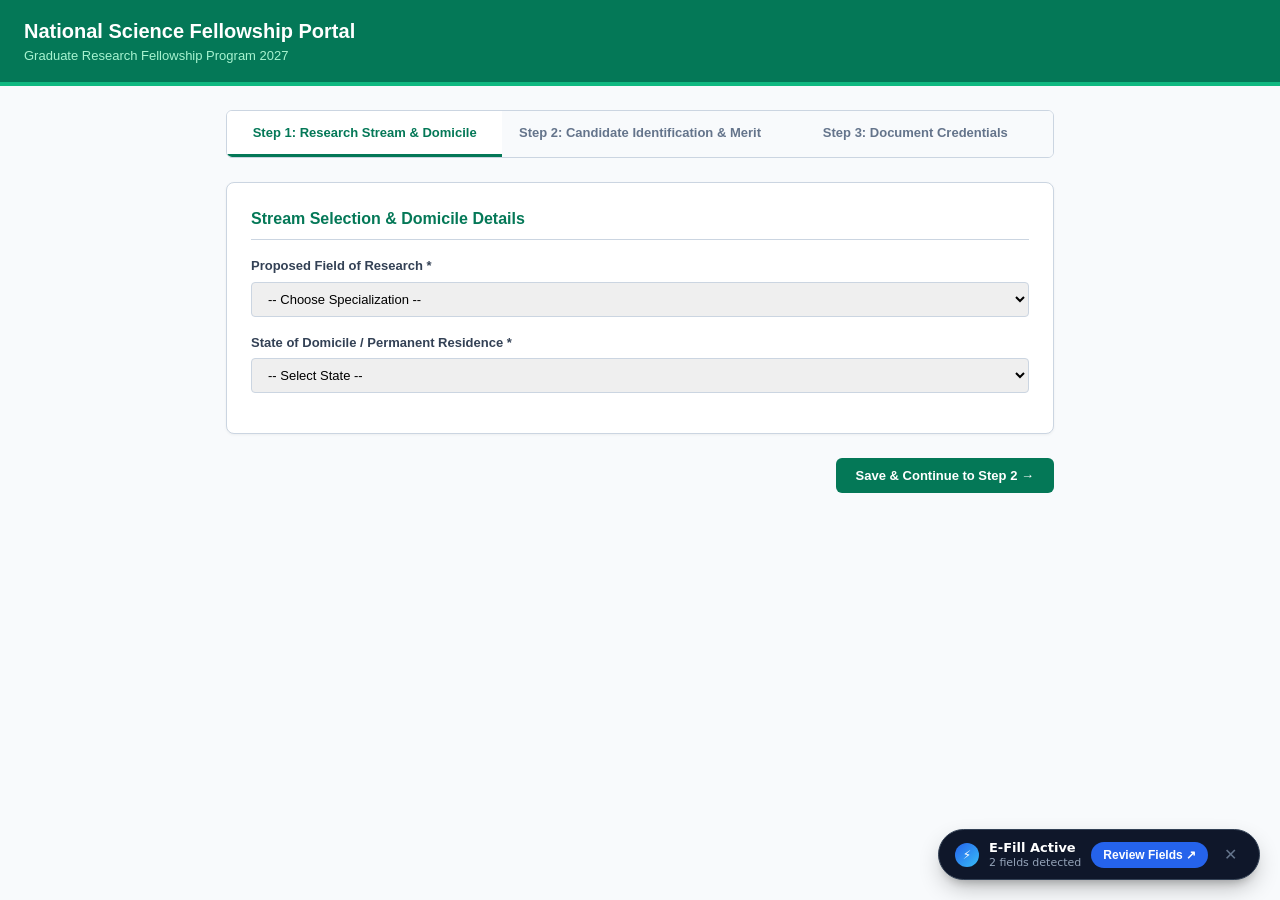
<file: test/unfamiliar-test-harness.html>
<!DOCTYPE html>
<html lang="en">
<head>
  <meta charset="UTF-8">
  <meta name="viewport" content="width=device-width, initial-scale=1.0">
  <title>National Science Fellowship Portal — Online Registration 2027</title>
  <style>
    :root {
      --primary: #047857;
      --bg: #f8fafc;
      --card: #ffffff;
      --border: #cbd5e1;
      --text: #0f172a;
    }
    * { box-sizing: border-box; margin: 0; padding: 0; }
    body {
      font-family: -apple-system, BlinkMacSystemFont, "Segoe UI", Roboto, Arial, sans-serif;
      background: var(--bg);
      color: var(--text);
      line-height: 1.5;
    }
    .header {
      background: var(--primary);
      color: white;
      padding: 16px 24px;
      border-bottom: 4px solid #10b981;
    }
    .header h1 { font-size: 20px; font-weight: 700; }
    .header p { font-size: 13px; color: #a7f3d0; }
    .container {
      max-width: 860px;
      margin: 24px auto;
      padding: 0 16px;
    }
    .step-indicator {
      display: flex;
      margin-bottom: 24px;
      background: white;
      border: 1px solid var(--border);
      border-radius: 6px;
      overflow: hidden;
    }
    .step-tab {
      flex: 1;
      padding: 12px;
      text-align: center;
      font-size: 13px;
      font-weight: 600;
      color: #64748b;
      border-bottom: 3px solid transparent;
      background: #f8fafc;
    }
    .step-tab.active {
      color: var(--primary);
      border-bottom-color: var(--primary);
      background: white;
    }
    .step-tab.completed {
      color: #10b981;
      background: #ecfdf5;
    }
    .card {
      background: var(--card);
      border: 1px solid var(--border);
      border-radius: 8px;
      padding: 24px;
      margin-bottom: 20px;
      box-shadow: 0 1px 3px rgba(0,0,0,0.05);
    }
    .card h2 {
      font-size: 16px;
      font-weight: 700;
      margin-bottom: 16px;
      color: var(--primary);
      border-bottom: 1px solid var(--border);
      padding-bottom: 8px;
    }
    .form-group {
      margin-bottom: 16px;
    }
    label {
      display: block;
      font-size: 13px;
      font-weight: 600;
      margin-bottom: 6px;
      color: #334155;
    }
    input[type="text"], input[type="date"], select {
      width: 100%;
      padding: 8px 12px;
      border: 1px solid var(--border);
      border-radius: 4px;
      font-size: 13px;
    }
    .btn-row {
      display: flex;
      justify-content: flex-end;
      gap: 12px;
      margin-top: 24px;
    }
    .btn {
      padding: 10px 20px;
      border-radius: 6px;
      font-size: 13px;
      font-weight: 600;
      cursor: pointer;
      border: none;
    }
    .btn-primary {
      background: var(--primary);
      color: white;
    }
  </style>
</head>
<body>
  <div class="header">
    <h1>National Science Fellowship Portal</h1>
    <p>Graduate Research Fellowship Program 2027</p>
  </div>

  <div class="container">
    <div class="step-indicator">
      <div class="step-tab active" id="tab-fellow-1">Step 1: Research Stream & Domicile</div>
      <div class="step-tab" id="tab-fellow-2">Step 2: Candidate Identification & Merit</div>
      <div class="step-tab" id="tab-fellow-3">Step 3: Document Credentials</div>
    </div>

    <!-- Step 1: Research Stream & Domicile -->
    <div id="fellow-page-1">
      <div class="card">
        <h2>Stream Selection & Domicile Details</h2>
        <div class="form-group">
          <label for="fellowship_stream">Proposed Field of Research *</label>
          <select id="fellowship_stream" name="fellowship_stream" required>
            <option value="">-- Choose Specialization --</option>
            <option value="BIO">Biological & Biomedical Sciences</option>
            <option value="CHEM">Chemical & Materials Physics</option>
            <option value="MATH">Applied Mathematics & Computing</option>
            <option value="COMP">Artificial Intelligence & Robotics</option>
          </select>
        </div>
        <div class="form-group">
          <label for="domicile_state">State of Domicile / Permanent Residence *</label>
          <select id="domicile_state" name="domicile_state" required>
            <option value="">-- Select State --</option>
            <option value="Andhra Pradesh">Andhra Pradesh</option>
            <option value="Telangana">Telangana</option>
            <option value="Karnataka">Karnataka</option>
            <option value="Maharashtra">Maharashtra</option>
            <option value="Delhi">Delhi</option>
          </select>
        </div>
      </div>
      <div class="btn-row">
        <button type="button" class="btn btn-primary" id="btn-save-next-fellow-1">Save & Continue to Step 2 →</button>
      </div>
    </div>

    <!-- Step 2: Candidate Identification & Merit -->
    <div id="fellow-page-2" style="display: none;">
      <div class="card">
        <h2>Candidate Identification & Academic Evaluation</h2>
        <div class="form-group">
          <label for="applicant_legal_id">Candidate's Complete Name as per Official ID *</label>
          <input type="text" id="applicant_legal_id" name="applicant_legal_id" required>
        </div>
        <div class="form-group">
          <label for="evaluated_percentage">Percentage / Aggregate Score *</label>
          <input type="text" id="evaluated_percentage" name="evaluated_percentage" required>
        </div>
        <div class="form-group">
          <label for="matric_roll">Registration / Hall Ticket Number *</label>
          <input type="text" id="matric_roll" name="matric_roll" required>
        </div>
      </div>
      <div class="btn-row">
        <button type="button" class="btn" id="btn-back-fellow-2">← Back</button>
        <button type="button" class="btn btn-primary" id="btn-fellow-submit">Finalize Application</button>
      </div>
    </div>
  </div>

  <script>
    window.__efill_submit_count = 0;
    document.getElementById('btn-fellow-submit').addEventListener('click', () => {
      window.__efill_submit_count++;
      alert('Fellowship submitted!');
    });

    const page1 = document.getElementById('fellow-page-1');
    const page2 = document.getElementById('fellow-page-2');
    const tab1 = document.getElementById('tab-fellow-1');
    const tab2 = document.getElementById('tab-fellow-2');

    document.getElementById('btn-save-next-fellow-1').addEventListener('click', () => {
      page1.style.display = 'none';
      page2.style.display = 'block';
      tab1.className = 'step-tab completed';
      tab2.className = 'step-tab active';
      document.title = 'National Science Fellowship Portal — Step 2: Candidate Identification';
      window.dispatchEvent(new Event('hashchange'));
    });

    document.getElementById('btn-back-fellow-2').addEventListener('click', () => {
      page2.style.display = 'none';
      page1.style.display = 'block';
      tab2.className = 'step-tab';
      tab1.className = 'step-tab active';
      document.title = 'National Science Fellowship Portal — Online Registration 2027';
    });
  </script>

  <!-- E-Fill Core Scripts -->
  <script src="../core/canonical-schema.js"></script>
  <script src="../core/normalizer.js"></script>
  <script src="../core/app-profiles.js"></script>
  <script src="../core/page-classifier.js"></script>
  <script src="../core/information-profile.js"></script>
  <script src="../core/profile-manager.js"></script>
  <script src="../core/conflict-engine.js"></script>
  <script src="../core/file-validator.js"></script>
  <script src="../core/document-field-map.js"></script>
  <script src="../core/document-classifier.js"></script>
  <script src="../core/ocr-engine.js"></script>
  <script src="../core/document-extractor.js"></script>
  <script src="../core/document-source-manager.js"></script>
  <script src="../core/application-mapping-engine.js"></script>
  <script src="../core/availability-engine.js"></script>
  <script src="../core/source-selector.js"></script>
  <script src="../core/application-plan.js"></script>
  <script src="../core/conversational-assistant.js"></script>
  <script src="../content/field-reader.js"></script>
  <script src="../content/form-detector.js"></script>
  <script src="../content/indicator.js"></script>
  <script src="../content/autofill.js"></script>
  <script src="../content/content.js"></script>
</body>
</html>
</file>
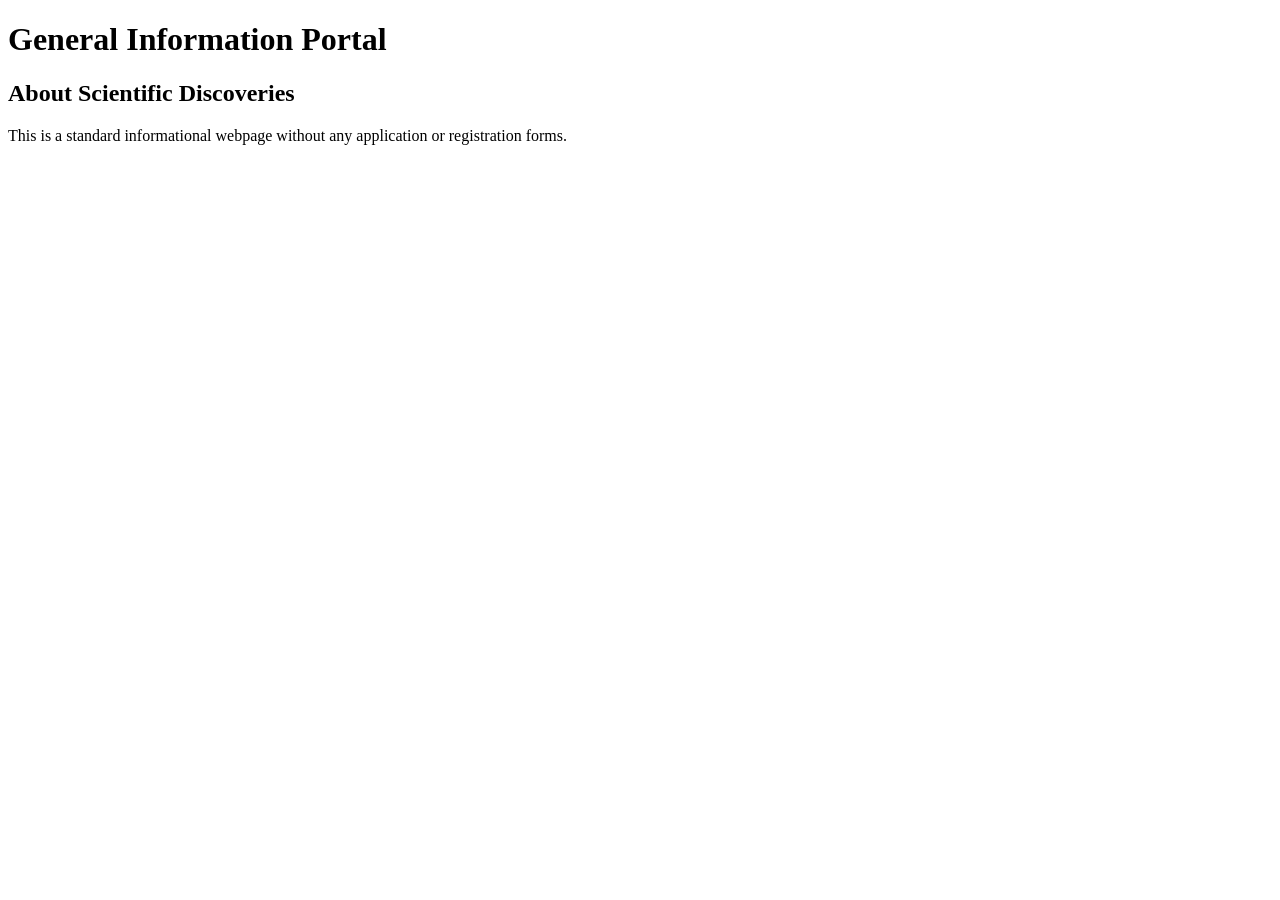
<file: test/unsupported-page.html>
<!DOCTYPE html>
<html lang="en">
<head>
  <meta charset="UTF-8">
  <title>General Information Portal - Example Article</title>
</head>
<body>
  <header>
    <h1>General Information Portal</h1>
  </header>
  <main>
    <article>
      <h2>About Scientific Discoveries</h2>
      <p>This is a standard informational webpage without any application or registration forms.</p>
    </article>
  </main>
</body>
</html>
</file>
<file: sidepanel/sidepanel.css>
:root {
  --bg-main: #0f172a;
  --bg-card: #1e293b;
  --bg-input: #0f172a;
  --border: #334155;
  --text-main: #f8fafc;
  --text-muted: #94a3b8;
  --primary: #2563eb;
  --primary-hover: #1d4ed8;
  --success: #10b981;
  --success-bg: rgba(16, 185, 129, 0.15);
  --warning: #f59e0b;
  --warning-bg: rgba(245, 158, 11, 0.15);
  --danger: #ef4444;
  --danger-bg: rgba(239, 68, 68, 0.15);
  --gray: #64748b;
  --gray-bg: rgba(100, 116, 139, 0.15);
  --font-family: -apple-system, BlinkMacSystemFont, "Segoe UI", Roboto, Helvetica, Arial, sans-serif;
}

* {
  box-sizing: border-box;
  margin: 0;
  padding: 0;
  scrollbar-width: thin;
  scrollbar-color: #475569 #0f172a;
}

/* Visible Custom Scrollbar for Chrome Sidepanel (Dark Theme) */
::-webkit-scrollbar {
  width: 8px;
  height: 8px;
}

::-webkit-scrollbar-track {
  background: #0f172a;
  border-radius: 4px;
}

::-webkit-scrollbar-thumb {
  background: #475569;
  border-radius: 4px;
  border: 2px solid #0f172a;
}

::-webkit-scrollbar-thumb:hover {
  background: #64748b;
}

::-webkit-scrollbar-thumb:active {
  background: #94a3b8;
}

body {
  font-family: var(--font-family);
  background-color: var(--bg-main);
  color: var(--text-main);
  line-height: 1.4;
  font-size: 13px;
  display: flex;
  flex-direction: column;
  height: 100vh;
  overflow: hidden;
}

/* Header */
.app-header {
  padding: 12px 16px;
  background: #111827;
  border-bottom: 1px solid var(--border);
  display: flex;
  flex-direction: column;
  gap: 10px;
  flex-shrink: 0;
}

.logo-group {
  display: flex;
  align-items: center;
  gap: 10px;
}

.logo-icon {
  width: 28px;
  height: 28px;
  background: linear-gradient(135deg, #3b82f6, #06b6d4);
  border-radius: 8px;
  display: flex;
  align-items: center;
  justify-content: center;
  font-size: 16px;
  font-weight: bold;
}

.app-title {
  font-size: 16px;
  font-weight: 700;
  letter-spacing: -0.02em;
}

.app-tagline {
  font-size: 11px;
  color: var(--text-muted);
}

.tab-nav {
  display: flex;
  gap: 6px;
  background: var(--bg-main);
  padding: 3px;
  border-radius: 8px;
  border: 1px solid var(--border);
}

.tab-btn {
  flex: 1;
  background: transparent;
  border: none;
  color: var(--text-muted);
  padding: 6px 10px;
  font-size: 12px;
  font-weight: 600;
  border-radius: 6px;
  cursor: pointer;
  transition: all 0.2s;
}

.tab-btn.active {
  background: var(--bg-card);
  color: #ffffff;
  box-shadow: 0 1px 3px rgba(0, 0, 0, 0.3);
}

/* Tab Views — Single Continuous Scrollable Containers */
.tab-view {
  display: none;
  flex: 1;
  overflow-y: auto;
  overflow-x: hidden;
  padding: 12px 16px 24px 16px;
  scrollbar-gutter: stable;
}

.tab-view.active {
  display: flex;
  flex-direction: column;
  gap: 12px;
}

#view-review.tab-view {
  padding: 0;
  gap: 0;
  overflow: hidden;
  height: 100%;
}

#view-review.tab-view.active {
  display: flex;
  flex-direction: column;
}

.review-scrollable-content {
  flex: 1 1 auto;
  min-height: 0;
  overflow-y: auto;
  overflow-x: hidden;
  padding: 12px 16px 28px 16px;
  display: flex;
  flex-direction: column;
  gap: 12px;
  scrollbar-gutter: stable;
}

#review-action-footer.action-bar {
  flex: 0 0 auto;
  margin: 0;
  background: #111827;
  border-top: 1px solid var(--border);
  padding: 12px 16px;
  display: flex;
  align-items: center;
  justify-content: space-between;
  z-index: 30;
}

/* Page Context Card */
.page-context-card {
  background: var(--bg-card);
  border: 1px solid var(--border);
  border-radius: 8px;
  padding: 10px 12px;
  display: flex;
  justify-content: space-between;
  align-items: center;
  gap: 8px;
}

.context-meta {
  flex: 1;
  overflow: hidden;
}

.badge-portal {
  display: inline-block;
  font-size: 10px;
  text-transform: uppercase;
  letter-spacing: 0.05em;
  font-weight: 700;
  color: #38bdf8;
  margin-bottom: 2px;
}

.page-title {
  font-size: 13px;
  font-weight: 600;
  white-space: nowrap;
  overflow: hidden;
  text-overflow: ellipsis;
}

.page-url {
  font-size: 11px;
  color: var(--text-muted);
  white-space: nowrap;
  overflow: hidden;
  text-overflow: ellipsis;
}

/* Eligibility Banner */
.eligibility-banner {
  display: flex;
  align-items: center;
  gap: 6px;
  margin-bottom: 4px;
}

.eligibility-dot {
  width: 8px;
  height: 8px;
  border-radius: 50%;
  flex-shrink: 0;
  background: #64748b; /* neutral default */
}

.eligibility-dot.supported {
  background: #10b981;
  box-shadow: 0 0 6px rgba(16, 185, 129, 0.5);
}

.eligibility-dot.unsupported {
  background: #64748b;
}

.eligibility-label {
  font-size: 10.5px;
  font-weight: 700;
  letter-spacing: 0.04em;
  text-transform: uppercase;
  color: #64748b;
}

.eligibility-label.supported {
  color: #34d399;
}

.eligibility-label.unsupported {
  color: #64748b;
}

/* Ineligible State Panel */
.ineligible-state {
  text-align: center;
  padding: 30px 16px;
  color: var(--text-muted);
}

.ineligible-state h3 {
  font-size: 14px;
  color: var(--text-main);
  margin: 8px 0 6px;
}

.ineligible-state p {
  font-size: 12px;
  line-height: 1.5;
  margin: 4px 0;
}

.ineligible-reason {
  font-size: 11px;
  color: #475569;
  font-style: italic;
  margin-top: 8px;
}

/* Summary Bar */
.summary-bar {
  display: flex;
  gap: 8px;
}

.summary-pill {
  flex: 1;
  background: var(--bg-card);
  border: 1px solid var(--border);
  border-radius: 8px;
  padding: 6px 10px;
  display: flex;
  align-items: center;
  justify-content: space-between;
}

.summary-pill.ready { border-color: rgba(16, 185, 129, 0.4); }
.summary-pill.ready .count { color: #34d399; }
.summary-pill.review { border-color: rgba(245, 158, 11, 0.4); }
.summary-pill.review .count { color: #fbbf24; }
.summary-pill.unavailable { border-color: rgba(148, 163, 184, 0.3); }
.summary-pill.unavailable .count { color: #94a3b8; }

.summary-pill .count {
  font-size: 16px;
  font-weight: 700;
}

.summary-pill .label {
  font-size: 11px;
  color: var(--text-muted);
}

/* Proposals Container */
.proposals-container {
  flex: 1;
  min-height: 180px;
}

.empty-state {
  text-align: center;
  padding: 30px 16px;
  color: var(--text-muted);
}

.empty-icon {
  font-size: 32px;
  margin-bottom: 8px;
}

.empty-state h3 {
  font-size: 14px;
  color: var(--text-main);
  margin-bottom: 4px;
}

.proposals-list {
  display: flex;
  flex-direction: column;
  gap: 10px;
}

/* Proposal Item Card */
.proposal-card {
  background: var(--bg-card);
  border: 1px solid var(--border);
  border-radius: 8px;
  padding: 10px 12px;
  display: flex;
  flex-direction: column;
  gap: 8px;
  transition: border-color 0.2s, transform 0.15s;
}

.proposal-card:hover {
  border-color: #475569;
}

.proposal-card.ready {
  border-left: 4px solid var(--success);
}

.proposal-card.filled {
  border-left: 4px solid var(--success);
  background: rgba(34, 197, 94, 0.05);
}

.proposal-card.review {
  border-left: 4px solid var(--warning);
}

.proposal-card.unavailable {
  border-left: 4px solid var(--gray);
  opacity: 0.8;
}

.card-top {
  display: flex;
  align-items: center;
  justify-content: space-between;
  gap: 8px;
}

.field-checkbox-label {
  display: flex;
  align-items: center;
  gap: 8px;
  font-weight: 600;
  font-size: 13px;
  cursor: pointer;
  overflow: hidden;
  text-overflow: ellipsis;
  white-space: nowrap;
}

.status-badge {
  font-size: 10px;
  font-weight: 700;
  padding: 2px 6px;
  border-radius: 4px;
  text-transform: uppercase;
  letter-spacing: 0.03em;
}

.badge-ready {
  background: var(--success-bg);
  color: #34d399;
}

.badge-review {
  background: var(--warning-bg);
  color: #fbbf24;
}

.badge-unavailable {
  background: var(--gray-bg);
  color: #cbd5e1;
}

.badge-conflict {
  background: rgba(239, 68, 68, 0.2);
  color: #fca5a5;
}

.badge-choice {
  background: rgba(14, 165, 233, 0.2);
  color: #38bdf8;
}

.badge-security {
  background: rgba(244, 63, 94, 0.2);
  color: #fb7185;
}

/* Proposal Groups & Headers */
.proposal-group {
  display: flex;
  flex-direction: column;
  gap: 8px;
  margin-bottom: 12px;
}

.proposals-stack {
  display: flex;
  flex-direction: column;
  gap: 8px;
}

.group-header {
  display: flex;
  align-items: center;
  gap: 8px;
  padding: 6px 10px;
  border-radius: 6px;
  font-size: 11px;
  font-weight: 700;
  text-transform: uppercase;
  letter-spacing: 0.04em;
}

.group-header-ready {
  background: rgba(16, 185, 129, 0.12);
  color: #34d399;
  border-left: 3px solid #10b981;
}

.group-header-review {
  background: rgba(245, 158, 11, 0.12);
  color: #fbbf24;
  border-left: 3px solid #f59e0b;
}

.group-header-conflict {
  background: rgba(239, 68, 68, 0.12);
  color: #f87171;
  border-left: 3px solid #ef4444;
}

.group-header-choice {
  background: rgba(14, 165, 233, 0.12);
  color: #38bdf8;
  border-left: 3px solid #0284c7;
}

.group-header-missing {
  background: rgba(100, 116, 139, 0.15);
  color: #cbd5e1;
  border-left: 3px solid #64748b;
}

.group-header-doc {
  background: rgba(99, 102, 241, 0.12);
  color: #a5b4fc;
  border-left: 3px solid #6366f1;
}

.group-header-upload {
  background: rgba(168, 85, 247, 0.12);
  color: #c084fc;
  border-left: 3px solid #a855f7;
}

.group-header-security {
  background: rgba(244, 63, 94, 0.12);
  color: #fb7185;
  border-left: 3px solid #e11d48;
}

.group-header-label {
  flex: 1;
}

.group-header-count {
  font-size: 10px;
  background: rgba(255, 255, 255, 0.1);
  padding: 1px 6px;
  border-radius: 10px;
}

.proposal-card.choice {
  border-left: 4px solid #0284c7;
}

.proposal-card.security {
  border-left: 4px solid #e11d48;
  background: rgba(225, 29, 72, 0.03);
}

.security-instruction {
  font-size: 12px;
  color: #fca5a5;
  padding: 8px 10px;
  background: rgba(225, 29, 72, 0.08);
  border-radius: 6px;
  border: 1px solid rgba(225, 29, 72, 0.2);
  display: flex;
  align-items: center;
  gap: 6px;
}

.field-value-box {
  display: flex;
  flex-direction: column;
  gap: 4px;
}

.value-input {
  width: 100%;
  background: var(--bg-input);
  border: 1px solid var(--border);
  border-radius: 6px;
  color: #ffffff;
  padding: 6px 8px;
  font-size: 12px;
  font-family: inherit;
}

.value-input:focus {
  outline: none;
  border-color: #3b82f6;
  box-shadow: 0 0 0 1px #3b82f6;
}

.value-input:disabled {
  color: var(--text-muted);
  cursor: not-allowed;
}

.card-bottom {
  display: flex;
  align-items: center;
  justify-content: space-between;
  font-size: 11px;
  color: var(--text-muted);
}

.source-tag {
  display: inline-flex;
  align-items: center;
  gap: 4px;
  color: #38bdf8;
}

.reason-tooltip {
  font-size: 10.5px;
  color: #94a3b8;
  font-style: italic;
  overflow: hidden;
  text-overflow: ellipsis;
  white-space: nowrap;
  max-width: 180px;
}

/* Action Bar */
.action-bar {
  background: #111827;
  border-top: 1px solid var(--border);
  padding: 10px 16px;
  display: flex;
  align-items: center;
  justify-content: space-between;
  margin: 0 -16px -12px -16px;
}

.action-info {
  font-size: 12px;
  font-weight: 500;
  color: var(--text-muted);
}

.btn {
  display: inline-flex;
  align-items: center;
  justify-content: center;
  padding: 8px 14px;
  font-size: 12px;
  font-weight: 600;
  border-radius: 6px;
  border: none;
  cursor: pointer;
  transition: all 0.15s ease;
}

.btn-primary {
  background: var(--primary);
  color: white;
}

.btn-primary:hover:not(:disabled) {
  background: var(--primary-hover);
}

.btn-primary:disabled {
  background: #1e293b;
  color: #64748b;
  cursor: not-allowed;
}

.btn-secondary {
  background: #334155;
  color: #e2e8f0;
}

.btn-secondary:hover {
  background: #475569;
}

.btn-danger {
  background: var(--danger);
  color: white;
}

.btn-danger:hover:not(:disabled) {
  background: #dc2626;
}

.btn-sm {
  padding: 4px 8px;
  font-size: 11px;
}

/* Profile Form */
.profile-header {
  display: flex;
  justify-content: space-between;
  align-items: flex-start;
}

.profile-header h2 {
  font-size: 15px;
  font-weight: 700;
}

.subtitle {
  font-size: 11px;
  color: var(--text-muted);
}

.profile-form {
  display: flex;
  flex-direction: column;
  gap: 14px;
}

.profile-section {
  border: 1px solid var(--border);
  border-radius: 8px;
  padding: 12px;
  background: var(--bg-card);
}

.profile-section legend {
  padding: 0 6px;
  font-size: 12px;
  font-weight: 700;
  color: #38bdf8;
}

.form-group {
  display: flex;
  flex-direction: column;
  gap: 4px;
  margin-bottom: 8px;
  position: relative;
}

.form-group-header {
  display: flex;
  justify-content: space-between;
  align-items: center;
}

.btn-clear-field {
  background: transparent;
  border: none;
  color: #64748b;
  cursor: pointer;
  font-size: 11px;
  padding: 1px 4px;
  border-radius: 4px;
  opacity: 0;
  transition: all 0.15s ease;
}
.form-group:hover .btn-clear-field,
.form-group:focus-within .btn-clear-field,
.btn-clear-field:hover {
  opacity: 1;
}
.btn-clear-field:hover {
  color: #ef4444;
  background: rgba(239, 68, 68, 0.1);
}

.form-group label {
  font-size: 11px;
  color: var(--text-muted);
  font-weight: 500;
}

.form-group input,
.form-group select,
.form-group textarea {
  background: var(--bg-input);
  border: 1px solid var(--border);
  border-radius: 6px;
  padding: 7px 10px;
  color: white;
  font-size: 12px;
  font-family: inherit;
}

.form-group input:focus,
.form-group select:focus,
.form-group textarea:focus {
  outline: none;
  border-color: #3b82f6;
}

.form-row.two-col {
  display: grid;
  grid-template-columns: 1fr 1fr;
  gap: 8px;
}

.form-row.three-col {
  display: grid;
  grid-template-columns: 1fr 1fr 1fr;
  gap: 8px;
}

.profile-actions {
  display: flex;
  align-items: center;
  gap: 12px;
  padding: 10px 0 20px 0;
}

.save-toast {
  font-size: 11px;
  color: #34d399;
  display: none;
}

/* Result Alert */
.result-alert {
  padding: 10px 12px;
  border-radius: 6px;
  font-size: 12px;
  font-weight: 500;
}

.result-alert.success {
  background: var(--success-bg);
  border: 1px solid rgba(16, 185, 129, 0.4);
  color: #34d399;
}

/* === STEPS 3 & 4: AVAILABILITY ENGINE UI + MY INFORMATION TAB === */

/* Summary bar: conflict pill */
.summary-pill.conflict { border-color: rgba(239, 68, 68, 0.4); }
.summary-pill.conflict .count { color: #f87171; }

/* Proposal group sections */
.proposal-group { display: flex; flex-direction: column; gap: 8px; margin-bottom: 10px; }
.proposals-stack { display: flex; flex-direction: column; gap: 8px; }

.group-header {
  display: flex; align-items: center; gap: 6px;
  padding: 6px 10px; border-radius: 6px;
  font-size: 11.5px; font-weight: 700;
  letter-spacing: 0.02em; text-transform: uppercase;
}
.group-header-count {
  margin-left: auto; font-size: 11px; font-weight: 700;
  padding: 1px 7px; border-radius: 9999px;
  background: rgba(255,255,255,0.08);
}
.group-header-ready   { background: rgba(16,185,129,0.12);  color: #34d399; }
.group-header-review  { background: rgba(245,158,11,0.12);  color: #fbbf24; }
.group-header-conflict{ background: rgba(239,68,68,0.12);   color: #f87171; }
.group-header-missing { background: rgba(100,116,139,0.12); color: #94a3b8; }

/* New proposal card variants */
.proposal-card.conflict  { border-left: 4px solid var(--danger); }
.proposal-card.ambiguous { border-left: 4px solid #a855f7; }

.badge-conflict  { background: var(--danger-bg); color: #f87171; }
.badge-ambiguous { background: rgba(168,85,247,0.15); color: #c084fc; }

.provenance-tag { font-size: 10px; font-weight: 500; color: #64748b; margin-top: 2px; }

/* Conflict options list */
.conflict-options { display: flex; flex-direction: column; gap: 4px; margin-top: 4px; }
.conflict-option {
  display: flex; align-items: center; gap: 8px;
  padding: 5px 8px; border-radius: 5px;
  border: 1px solid var(--border); background: var(--bg-input);
  cursor: pointer; font-size: 11.5px; transition: border-color 0.15s;
}
.conflict-option:hover { border-color: #3b82f6; }
.conflict-option input[type="radio"] { accent-color: #3b82f6; width: 13px; height: 13px; }
.conflict-option-value  { font-weight: 500; flex: 1; }
.conflict-option-source { font-size: 10px; color: var(--text-muted); }

/* Missing info card */
.proposal-card.missing-info { border-left: 4px solid #334155; opacity: 0.7; }
.missing-hint { font-size: 11px; color: #64748b; font-style: italic; margin-top: 2px; }

/* === MY INFORMATION TAB === */

.info-header {
  display: flex;
  justify-content: space-between;
  align-items: center;
  margin-bottom: 8px;
  flex-shrink: 0;
}
.info-header h2 { font-size: 15px; font-weight: 700; }
.info-header-actions { display: flex; gap: 6px; align-items: center; }

.info-sections {
  display: flex;
  flex-direction: column;
  gap: 14px;
  width: 100%;
}

/* Continuous Section Cards */
.info-section {
  border: 1px solid var(--border);
  border-radius: 8px;
  background: var(--bg-card);
}
.info-section.sensitive-section { border-color: rgba(168,85,247,0.3); }

.section-header {
  display: flex;
  align-items: center;
  gap: 8px;
  padding: 10px 14px;
  background: rgba(255, 255, 255, 0.03);
  border-bottom: 1px solid var(--border);
  font-size: 13px;
  font-weight: 700;
}
.section-icon   { font-size: 14px; flex-shrink: 0; }
.section-label  { flex: 1; font-weight: 700; color: #f8fafc; }

.section-sensitive-badge {
  font-size: 9.5px; font-weight: 700; color: #c084fc;
  background: rgba(168,85,247,0.15); border-radius: 3px;
  padding: 1px 5px; flex-shrink: 0;
}
.section-badge {
  font-size: 10px; background: rgba(37,99,235,0.2); color: #60a5fa;
  border-radius: 9999px; padding: 1px 8px; font-weight: 600;
}

.section-body {
  padding: 14px;
  display: flex;
  flex-direction: column;
  gap: 10px;
}

.field-source-hint {
  font-size: 10px; color: #64748b; font-style: italic; margin-top: -2px;
}

/* Sensitive fields */
.sensitive-notice {
  font-size: 11px; color: #a78bfa;
  background: rgba(168,85,247,0.08);
  border-radius: 5px; padding: 6px 10px; margin-bottom: 4px;
  display: flex; gap: 6px; align-items: flex-start;
}
.sensitive-field-row { display: flex; gap: 6px; align-items: center; }
.sensitive-input {
  flex: 1; background: var(--bg-input);
  border: 1px solid rgba(168,85,247,0.4);
  border-radius: 6px; padding: 7px 10px;
  color: white; font-size: 12px; font-family: inherit;
  letter-spacing: 0.1em;
}
.sensitive-input:focus { outline: none; border-color: #a855f7; box-shadow: 0 0 0 1px #a855f7; }

.btn-reveal {
  background: rgba(168,85,247,0.15);
  border: 1px solid rgba(168,85,247,0.3);
  border-radius: 5px; color: #c084fc; font-size: 14px;
  cursor: pointer; padding: 5px 8px; flex-shrink: 0; transition: background 0.15s;
}
.btn-reveal:hover { background: rgba(168,85,247,0.25); }

/* Custom field row */
.custom-field-row {
  display: flex;
  flex-direction: column;
  gap: 6px;
  padding: 10px 12px;
  background: var(--bg-input);
  border: 1px solid var(--border);
  border-radius: 7px;
}
.custom-field-header {
  display: flex;
  justify-content: space-between;
  align-items: center;
}
.custom-field-label {
  font-size: 12px;
  font-weight: 600;
  color: #38bdf8;
}
.custom-field-actions {
  display: flex;
  align-items: center;
  gap: 4px;
}
.custom-field-category-tag {
  font-size: 9.5px;
  color: var(--text-muted);
  background: rgba(255,255,255,0.06);
  padding: 1px 6px;
  border-radius: 4px;
  margin-right: 4px;
}
.btn-field-edit,
.btn-field-delete {
  background: transparent;
  border: none;
  cursor: pointer;
  font-size: 12px;
  padding: 2px 4px;
  border-radius: 4px;
  color: #94a3b8;
  transition: all 0.15s ease;
}
.btn-field-edit:hover {
  color: #38bdf8;
  background: rgba(56, 189, 248, 0.12);
}
.btn-field-delete:hover {
  color: #ef4444;
  background: rgba(239, 68, 68, 0.12);
}

/* Education multi-record */
.edu-record-card {
  background: var(--bg-input); border: 1px solid var(--border);
  border-radius: 7px; padding: 10px 12px;
  display: flex; flex-direction: column; gap: 8px; margin-bottom: 6px;
}
.edu-record-header {
  display: flex; align-items: center;
  justify-content: space-between;
  font-size: 12px; font-weight: 700; color: #38bdf8;
}
.edu-record-title-input {
  background: transparent; border: none;
  border-bottom: 1px solid #334155;
  color: #38bdf8; font-size: 12px; font-weight: 700;
  padding: 2px 4px; width: 160px; font-family: inherit;
}
.edu-record-title-input:focus { outline: none; border-bottom-color: #3b82f6; }
.btn-delete-edu {
  background: transparent; border: none; color: #64748b;
  cursor: pointer; font-size: 14px; padding: 2px 5px;
  border-radius: 4px; transition: color 0.15s;
}
.btn-delete-edu:hover { color: #ef4444; }
.edu-add-btn { width: 100%; margin-top: 4px; }

/* Save bar */
.info-save-bar {
  background: #111827;
  border: 1px solid var(--border);
  border-radius: 8px;
  padding: 12px 16px;
  display: flex;
  align-items: center;
  gap: 12px;
  margin-top: 6px;
  flex-shrink: 0;
}

/* Modal: + Add Information */
.modal-overlay {
  position: fixed;
  top: 0; left: 0; right: 0; bottom: 0;
  background: rgba(0, 0, 0, 0.75);
  backdrop-filter: blur(2px);
  display: flex;
  align-items: center;
  justify-content: center;
  padding: 12px;
  z-index: 999;
  box-sizing: border-box;
}
.modal-card {
  background: var(--bg-card);
  border: 1px solid var(--border);
  border-radius: 10px;
  width: 100%;
  max-width: 380px;
  max-height: calc(100vh - 24px);
  box-shadow: 0 10px 25px rgba(0, 0, 0, 0.5);
  display: flex;
  flex-direction: column;
  overflow: hidden;
  animation: modalPop 0.18s ease-out;
  box-sizing: border-box;
}
.modal-card-lg {
  max-width: 440px;
}
@keyframes modalPop {
  from { opacity: 0; transform: scale(0.96); }
  to { opacity: 1; transform: scale(1); }
}
.modal-header {
  padding: 12px 16px;
  background: #111827;
  border-bottom: 1px solid var(--border);
  display: flex;
  justify-content: space-between;
  align-items: center;
  flex-shrink: 0;
}
.modal-header h3 {
  font-size: 14px;
  font-weight: 700;
  color: var(--text-main);
  margin: 0;
}
.btn-modal-close {
  background: transparent;
  border: none;
  color: var(--text-muted);
  font-size: 18px;
  cursor: pointer;
  padding: 2px 6px;
  border-radius: 4px;
  line-height: 1;
}
.btn-modal-close:hover {
  color: #ffffff;
  background: rgba(255, 255, 255, 0.1);
}
.modal-body {
  padding: 14px 16px;
  display: flex;
  flex-direction: column;
  gap: 10px;
  flex: 1 1 auto;
  min-height: 0;
  overflow-y: auto;
  overflow-x: hidden;
  overscroll-behavior: contain;
}
.modal-body::-webkit-scrollbar {
  width: 6px;
}
.modal-body::-webkit-scrollbar-track {
  background: rgba(15, 23, 42, 0.6);
  border-radius: 3px;
}
.modal-body::-webkit-scrollbar-thumb {
  background: #475569;
  border-radius: 3px;
}
.modal-body::-webkit-scrollbar-thumb:hover {
  background: #64748b;
}
.field-resolve-hint {
  font-size: 10.5px;
  color: #38bdf8;
  font-weight: 500;
  min-height: 14px;
  display: block;
}
.duplicate-warning {
  background: var(--warning-bg);
  border: 1px solid rgba(245, 158, 11, 0.4);
  border-radius: 6px;
  padding: 8px 10px;
  display: flex;
  gap: 8px;
  align-items: flex-start;
}
.dup-icon { font-size: 14px; flex-shrink: 0; }
.dup-title { font-size: 11.5px; font-weight: 600; color: #fbbf24; }
.dup-detail { font-size: 10.5px; color: #fde68a; margin-top: 2px; }
.modal-footer {
  padding: 10px 16px;
  background: #111827;
  border-top: 1px solid var(--border);
  display: flex;
  justify-content: flex-end;
  gap: 8px;
  flex-shrink: 0;
  flex-wrap: wrap;
}

/* Inline Document Difference / Conflict Indicators */
.processed-diff-indicator {
  margin-top: 5px;
  padding: 6px 8px;
  background: rgba(245, 158, 11, 0.1);
  border: 1px solid rgba(245, 158, 11, 0.35);
  border-radius: 5px;
  font-size: 11px;
  display: flex;
  flex-direction: column;
  gap: 3px;
}
.diff-existing-tag {
  color: #94a3b8;
}
.diff-existing-tag strong {
  color: #f1f5f9;
}
.diff-doc-tag {
  color: #38bdf8;
}
.diff-doc-tag strong {
  color: #67e8f9;
}
.diff-conflict-badge {
  display: inline-block;
  background: rgba(245, 158, 11, 0.25);
  color: #fbbf24;
  font-size: 9px;
  font-weight: 700;
  padding: 1px 4px;
  border-radius: 3px;
  margin-left: 6px;
  text-transform: uppercase;
}

/* Delete Confirmation Modal */
.del-confirm-box {
  background: var(--bg-input);
  border: 1px solid var(--border);
  border-radius: 6px;
  padding: 10px 12px;
  display: flex;
  flex-direction: column;
  gap: 6px;
}
.del-confirm-row {
  display: flex;
  align-items: center;
  gap: 8px;
  font-size: 12px;
}
.del-confirm-label {
  color: var(--text-muted);
  font-weight: 500;
  width: 50px;
  flex-shrink: 0;
}
.del-confirm-val {
  color: var(--text-main);
  font-weight: 600;
  word-break: break-all;
}
.del-confirm-note {
  font-size: 11px;
  color: var(--text-muted);
  margin-top: 2px;
}
.active-reference-warning {
  background: rgba(239, 68, 68, 0.15);
  border: 1px solid rgba(239, 68, 68, 0.4);
  border-radius: 6px;
  padding: 8px 10px;
  display: flex;
  gap: 8px;
  align-items: flex-start;
}
.del-ref-icon { font-size: 14px; flex-shrink: 0; }
.del-ref-title { font-size: 11.5px; font-weight: 700; color: #f87171; }
.del-ref-detail { font-size: 10.5px; color: #fca5a5; margin-top: 2px; }

/* ── Multi-Person Profiles & New Intelligence Styles ────────────────────────── */

/* Tab notification badge */
.tab-notification-badge {
  background: #f59e0b;
  color: #1e1b4b;
  font-size: 9.5px;
  font-weight: 700;
  padding: 1px 5px;
  border-radius: 10px;
  margin-left: 5px;
  display: inline-block;
  vertical-align: middle;
}

/* Active profile card in Review & Fill */
.active-profile-card {
  background: rgba(14, 165, 233, 0.08);
  border: 1px solid rgba(14, 165, 233, 0.25);
  border-radius: 8px;
  padding: 8px 12px;
  display: flex;
  justify-content: space-between;
  align-items: center;
  margin-bottom: 10px;
}
.active-profile-details {
  display: flex;
  align-items: center;
  gap: 8px;
  font-size: 12px;
  color: #e2e8f0;
}
.active-profile-icon { font-size: 14px; }
.btn-switch-profile {
  background: transparent;
  border: 1px solid rgba(14, 165, 233, 0.4);
  color: #38bdf8;
  font-size: 11px;
  font-weight: 600;
  padding: 3px 8px;
  border-radius: 5px;
  cursor: pointer;
  transition: all 0.15s ease;
}
.btn-switch-profile:hover {
  background: rgba(14, 165, 233, 0.15);
  border-color: #38bdf8;
}

/* Profile Selector Dropdown in My Information */
.profile-selector-container {
  position: relative;
  margin-bottom: 4px;
}
.profile-dropdown-wrapper {
  position: relative;
  display: inline-block;
  width: 100%;
}
.profile-dropdown-btn {
  background: var(--bg-card);
  border: 1px solid var(--border);
  border-radius: 8px;
  padding: 7px 12px;
  color: var(--text-main);
  cursor: pointer;
  display: flex;
  align-items: center;
  justify-content: space-between;
  width: 100%;
  text-align: left;
  transition: border-color 0.15s ease;
}
.profile-dropdown-btn:hover {
  border-color: #38bdf8;
}
.profile-dropdown-text {
  display: flex;
  flex-direction: column;
}
.profile-dropdown-label {
  font-size: 11px;
  color: var(--text-muted);
  font-weight: 500;
}
.profile-dropdown-name {
  font-size: 14px;
  font-weight: 700;
  color: #38bdf8;
}
.profile-dropdown-caret {
  font-size: 9px;
  color: var(--text-muted);
  margin-left: 4px;
}

.profile-dropdown-menu {
  position: absolute;
  top: 100%;
  left: 0;
  right: 0;
  z-index: 100;
  background: #1e293b;
  border: 1px solid var(--border);
  border-radius: 8px;
  box-shadow: 0 10px 25px -5px rgba(0, 0, 0, 0.6);
  padding: 6px;
  margin-top: 4px;
}
.profile-dropdown-title {
  font-size: 10px;
  font-weight: 700;
  color: var(--text-muted);
  text-transform: uppercase;
  padding: 4px 8px 6px;
  letter-spacing: 0.05em;
}
.profile-dropdown-list {
  display: flex;
  flex-direction: column;
  gap: 2px;
  max-height: 200px;
  overflow-y: auto;
}
.profile-dropdown-item {
  display: flex;
  align-items: center;
  justify-content: space-between;
  padding: 7px 10px;
  border-radius: 5px;
  cursor: pointer;
  font-size: 12px;
  color: #e2e8f0;
  background: transparent;
  border: none;
  width: 100%;
  text-align: left;
}
.profile-dropdown-item:hover {
  background: rgba(56, 189, 248, 0.15);
  color: #38bdf8;
}
.profile-dropdown-item.active {
  background: rgba(56, 189, 248, 0.2);
  color: #38bdf8;
  font-weight: 600;
}
.profile-dropdown-divider {
  height: 1px;
  background: var(--border);
  margin: 6px 0;
}
.profile-dropdown-add-btn {
  background: transparent;
  border: 1px dashed rgba(56, 189, 248, 0.4);
  color: #38bdf8;
  border-radius: 5px;
  padding: 6px 10px;
  font-size: 11.5px;
  font-weight: 600;
  width: 100%;
  cursor: pointer;
  text-align: center;
  transition: all 0.15s ease;
}
.profile-dropdown-add-btn:hover {
  background: rgba(56, 189, 248, 0.1);
  border-color: #38bdf8;
}

/* Requirements Headers */
.group-header-doc {
  background: rgba(99, 102, 241, 0.12);
  border-left: 3px solid #6366f1;
}
.group-header-upload {
  background: rgba(168, 85, 247, 0.12);
  border-left: 3px solid #a855f7;
}

/* Modal sizing and multi-button footer */
.modal-card-lg {
  max-width: 420px;
  width: 95%;
}
.modal-footer-multi {
  display: flex;
  flex-direction: column;
  gap: 6px;
}
.modal-title-with-badge {
  display: flex;
  flex-direction: column;
  gap: 3px;
}
.warning-badge {
  font-size: 10px;
  font-weight: 700;
  color: #f59e0b;
  letter-spacing: 0.05em;
}
.conflict-badge {
  font-size: 10px;
  font-weight: 700;
  color: #f87171;
  letter-spacing: 0.05em;
}
.ready-badge {
  font-size: 10px;
  font-weight: 700;
  color: #34d399;
  letter-spacing: 0.05em;
}

/* Person comparison grid */
.person-compare-grid {
  display: grid;
  grid-template-columns: 1fr 1fr;
  gap: 10px;
  margin: 10px 0;
}
.person-compare-col {
  display: flex;
  flex-direction: column;
  gap: 6px;
}
.person-compare-col .col-title {
  font-size: 10.5px;
  font-weight: 600;
  color: var(--text-muted);
}
.person-card {
  background: var(--bg-input);
  border: 1px solid var(--border);
  border-radius: 6px;
  padding: 8px 10px;
  font-size: 11.5px;
  min-height: 80px;
}
.person-card.highlight {
  border-color: #38bdf8;
  background: rgba(56, 189, 248, 0.08);
}
.person-card strong {
  display: block;
  font-size: 12.5px;
  color: #e2e8f0;
  margin-bottom: 4px;
}
.ext-person-fields {
  display: flex;
  flex-direction: column;
  gap: 2px;
  font-size: 11px;
  color: var(--text-muted);
}
.modal-notice-banner {
  font-size: 11.5px;
  color: #fbbf24;
  background: rgba(245, 158, 11, 0.1);
  border-left: 3px solid #f59e0b;
  padding: 6px 10px;
  border-radius: 4px;
}
.modal-section-title {
  font-size: 11px;
  font-weight: 600;
  color: var(--text-muted);
  margin-top: 8px;
}

/* Upload preview grid */
.preview-comparison-grid {
  display: grid;
  grid-template-columns: 1fr 1fr;
  gap: 10px;
  margin: 10px 0;
}
.preview-col .col-title {
  font-size: 10.5px;
  font-weight: 600;
  color: var(--text-muted);
  margin-bottom: 4px;
  display: block;
}
.preview-meta-box {
  background: var(--bg-input);
  border: 1px solid var(--border);
  border-radius: 6px;
  padding: 8px 10px;
  font-size: 11px;
  line-height: 1.5;
}
.preview-meta-box.highlight {
  border-color: #34d399;
  background: rgba(52, 211, 153, 0.08);
}
.preview-meta-box p {
  margin: 0;
  color: var(--text-muted);
}
.preview-meta-box span {
  color: var(--text-main);
  font-weight: 500;
}
.preview-image-container {
  margin-top: 10px;
  text-align: center;
  max-height: 180px;
  overflow: hidden;
  border-radius: 6px;
  border: 1px solid var(--border);
  background: #0f172a;
}
.prepared-preview-img {
  max-width: 100%;
  max-height: 180px;
  object-fit: contain;
}

/* ═══════════════════════════════════════════════════════════════
   DOCUMENT-FIRST PROFILE CREATION & BUILDING (Empty Profile View)
   ═══════════════════════════════════════════════════════════════ */
.profile-view-container {
  display: flex;
  flex-direction: column;
  gap: 12px;
  padding: 4px 0;
}

.empty-profile-card {
  background: linear-gradient(180deg, rgba(30, 41, 59, 0.95), rgba(15, 23, 42, 0.95));
  border: 1.5px dashed #3b82f6;
  border-radius: 12px;
  padding: 20px 16px;
  text-align: center;
  box-shadow: 0 4px 16px rgba(0, 0, 0, 0.25);
  animation: fadeIn 0.25s ease-out;
}

.empty-profile-badge-row {
  margin-bottom: 8px;
}

.empty-badge {
  display: inline-block;
  font-size: 10px;
  font-weight: 700;
  text-transform: uppercase;
  letter-spacing: 0.06em;
  color: #38bdf8;
  background: rgba(56, 189, 248, 0.12);
  border: 1px solid rgba(56, 189, 248, 0.3);
  padding: 3px 8px;
  border-radius: 12px;
}

.empty-person-banner {
  display: flex;
  align-items: center;
  justify-content: center;
  gap: 6px;
  margin: 6px 0 10px 0;
}

.empty-person-label {
  font-size: 13px;
  color: var(--text-muted);
}

.empty-person-name {
  font-size: 17px;
  font-weight: 700;
  color: #f8fafc;
}

.empty-profile-instruction {
  font-size: 12.5px;
  color: #cbd5e1;
  max-width: 320px;
  margin: 0 auto 16px auto;
  line-height: 1.45;
}

.empty-profile-action-box {
  margin: 12px 0 20px 0;
}

.btn-lg {
  padding: 10px 20px;
  font-size: 13.5px;
  font-weight: 600;
  border-radius: 8px;
}

.supported-docs-box {
  background: rgba(15, 23, 42, 0.7);
  border: 1px solid var(--border);
  border-radius: 8px;
  padding: 12px 10px;
  margin: 0 auto;
  text-align: left;
}

.supported-docs-heading {
  font-size: 11px;
  font-weight: 600;
  text-transform: uppercase;
  letter-spacing: 0.04em;
  color: var(--text-muted);
  margin-bottom: 8px;
}

.supported-docs-grid {
  display: flex;
  flex-direction: column;
  gap: 6px;
}

.supported-doc-item {
  display: flex;
  align-items: center;
  gap: 8px;
  padding: 6px 8px;
  background: rgba(30, 41, 59, 0.6);
  border: 1px solid rgba(51, 65, 85, 0.6);
  border-radius: 6px;
  font-size: 11.5px;
}

.supported-doc-item:hover {
  background: rgba(30, 41, 59, 0.9);
  border-color: rgba(59, 130, 246, 0.5);
}

.supported-doc-icon {
  font-size: 14px;
}

.supported-doc-label {
  font-weight: 600;
  color: #e2e8f0;
  flex-shrink: 0;
}

.supported-doc-desc {
  font-size: 10.5px;
  color: var(--text-muted);
  margin-left: auto;
  text-align: right;
  overflow: hidden;
  text-overflow: ellipsis;
  white-space: nowrap;
}

.manual-fallback-hint {
  margin-top: 14px;
  font-size: 11.5px;
  color: var(--text-muted);
  display: flex;
  align-items: center;
  justify-content: center;
  gap: 6px;
}

.btn-link {
  background: none;
  border: none;
  color: #38bdf8;
  font-size: 11.5px;
  font-weight: 600;
  cursor: pointer;
  text-decoration: underline;
  padding: 0;
}

.btn-link:hover {
  color: #7dd3fc;
}

/* ═══════════════════════════════════════════════════════════════
   POPULATED PROFILE VIEW (Structured Living Information)
   ═══════════════════════════════════════════════════════════════ */
.profile-toolbar {
  padding: 4px 6px;
  display: flex;
  align-items: center;
  justify-content: space-between;
}

.profile-status-text {
  font-size: 11px;
  color: #94a3b8;
}

.populated-sections-container {
  display: flex;
  flex-direction: column;
  gap: 10px;
}

.profile-section-card {
  background: var(--bg-card);
  border: 1px solid var(--border);
  border-radius: 8px;
  overflow: hidden;
}

.profile-section-card-header {
  padding: 8px 12px;
  background: rgba(15, 23, 42, 0.5);
  border-bottom: 1px solid var(--border);
  display: flex;
  align-items: center;
  justify-content: space-between;
}

.profile-section-card-title {
  font-size: 12px;
  font-weight: 600;
  color: #f1f5f9;
  display: flex;
  align-items: center;
  gap: 6px;
}

.profile-field-item {
  padding: 8px 12px;
  border-bottom: 1px solid rgba(51, 65, 85, 0.4);
  display: flex;
  align-items: flex-start;
  justify-content: space-between;
  gap: 10px;
  font-size: 12px;
}

.profile-field-item:last-child {
  border-bottom: none;
}

.profile-field-item:hover {
  background: rgba(30, 41, 59, 0.4);
}

.profile-field-meta {
  display: flex;
  flex-direction: column;
  gap: 2px;
  flex: 1;
  min-width: 0;
}

.profile-field-label-row {
  display: flex;
  align-items: center;
  gap: 6px;
}

.profile-field-label {
  font-weight: 600;
  color: #cbd5e1;
  font-size: 11.5px;
}

.profile-field-value {
  color: #f8fafc;
  font-size: 12.5px;
  word-break: break-word;
}

.profile-field-value.sensitive {
  letter-spacing: 0.15em;
  font-family: monospace;
}

.profile-field-source {
  font-size: 10.5px;
  color: var(--text-muted);
  display: flex;
  align-items: center;
  gap: 4px;
}

.profile-field-actions {
  display: flex;
  align-items: center;
  gap: 4px;
  flex-shrink: 0;
}

.btn-field-action {
  background: transparent;
  border: 1px solid transparent;
  color: var(--text-muted);
  border-radius: 4px;
  padding: 3px 6px;
  font-size: 11px;
  cursor: pointer;
  transition: all 0.15s;
}

.btn-field-action:hover {
  background: var(--bg-input);
  border-color: var(--border);
  color: #f8fafc;
}

.empty-section-notice {
  padding: 10px 12px;
  color: var(--text-muted);
  font-size: 11.5px;
  font-style: italic;
  display: flex;
  align-items: center;
  justify-content: space-between;
}

/* ═══════════════════════════════════════════════════════════════
   MISSING FIELD DOCUMENT RECOMMENDATIONS
   ═══════════════════════════════════════════════════════════════ */
.missing-field-rec {
  margin-top: 4px;
  padding: 6px 8px;
  background: rgba(245, 158, 11, 0.08);
  border: 1px solid rgba(245, 158, 11, 0.25);
  border-radius: 6px;
  display: flex;
  align-items: center;
  justify-content: space-between;
  gap: 8px;
  font-size: 11px;
}

.missing-field-rec-text {
  color: #fbbf24;
  display: flex;
  align-items: center;
  gap: 4px;
}

.missing-field-rec strong {
  color: #fef3c7;
}

.btn-rec-doc {
  background: #f59e0b;
  color: #0f172a;
  border: none;
  padding: 2px 8px;
  font-size: 10.5px;
  font-weight: 600;
  border-radius: 4px;
  cursor: pointer;
  white-space: nowrap;
}

.btn-rec-doc:hover {
  background: #d97706;
}

/* ═══════════════════════════════════════════════════════════════
   DOCUMENT PROCESSED REVIEW MODAL (Section 8)
   ═══════════════════════════════════════════════════════════════ */
.processed-group-title {
  font-size: 12px;
  font-weight: 600;
  color: #e2e8f0;
  margin: 10px 0 6px 0;
}

.doc-processed-container {
  display: flex;
  flex-direction: column;
  gap: 8px;
  max-height: 240px;
  overflow-y: auto;
  border: 1px solid var(--border);
  border-radius: 6px;
  padding: 8px;
  background: var(--bg-input);
}

.processed-cat-card {
  background: var(--bg-card);
  border: 1px solid var(--border);
  border-radius: 6px;
  padding: 6px 8px;
}

.processed-cat-title {
  font-size: 11px;
  font-weight: 600;
  color: #38bdf8;
  margin-bottom: 4px;
}

.processed-field-row {
  display: flex;
  align-items: center;
  gap: 8px;
  padding: 3px 0;
  font-size: 11.5px;
}

.processed-diff-box {
  display: grid;
  grid-template-columns: 1fr 1fr;
  gap: 10px;
  margin-top: 10px;
}

.diff-section {
  background: var(--bg-input);
  border: 1px solid var(--border);
  border-radius: 6px;
  padding: 8px 10px;
}

.diff-section-label {
  font-size: 11px;
  font-weight: 600;
  display: block;
  margin-bottom: 4px;
}

.diff-list {
  list-style: none;
  padding: 0;
  margin: 0;
  display: flex;
  flex-direction: column;
  gap: 2px;
  font-size: 11px;
}

.diff-list li {
  padding: 2px 0;
}

.diff-list.new-items li {
  color: #34d399;
}

.diff-list.existing-items li {
  color: var(--text-muted);
}

/* ── Review & Fill: Missing Field Document Recommendation Banner ── */
.missing-field-rec {
  margin-top: 8px;
  padding: 8px 10px;
  background: rgba(30, 41, 59, 0.7);
  border: 1px dashed rgba(59, 130, 246, 0.6);
  border-radius: 6px;
  display: flex;
  align-items: center;
  justify-content: space-between;
  gap: 8px;
}

.missing-rec-info {
  display: flex;
  align-items: center;
  gap: 6px;
  font-size: 11.5px;
  color: #cbd5e1;
  flex: 1;
  min-width: 0;
}

.missing-rec-info strong {
  color: #60a5fa;
}

.rec-badge {
  display: inline-block;
  padding: 1px 5px;
  border-radius: 4px;
  font-size: 9px;
  font-weight: 700;
  text-transform: uppercase;
  letter-spacing: 0.05em;
  background: rgba(239, 68, 68, 0.2);
  color: #fca5a5;
  border: 1px solid rgba(239, 68, 68, 0.4);
  flex-shrink: 0;
}

.btn-rec-doc {
  white-space: nowrap;
  flex-shrink: 0;
}

/* ── Document Processed Field Row Inputs ── */
.processed-field-val-wrap {
  flex: 1;
  min-width: 0;
}

.doc-field-val-input {
  width: 100%;
  padding: 4px 8px;
  font-size: 11.5px;
  background: var(--bg-card);
  border: 1px solid var(--border);
  border-radius: 4px;
  color: var(--text-color);
}

.doc-field-val-input:focus {
  border-color: var(--primary);
  outline: none;
}
</file>
